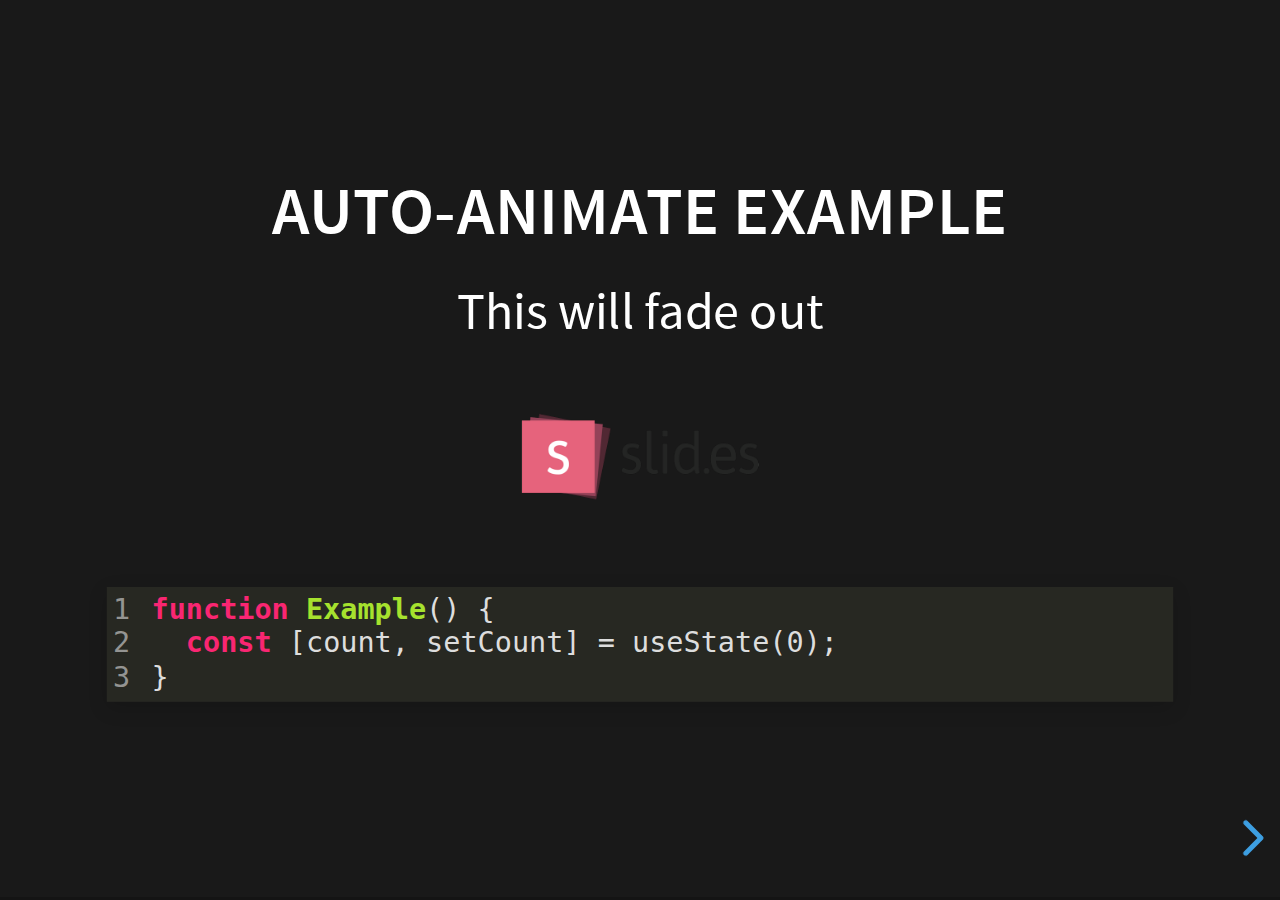
<file: examples/auto-animate.html>
<!doctype html>
<html lang="en">

	<head>
		<meta charset="utf-8">

		<title>reveal.js - Auto Animate</title>

		<meta name="viewport" content="width=device-width, initial-scale=1.0, maximum-scale=1.0, user-scalable=no">

		<link rel="stylesheet" href="../dist/reveal.css">
		<link rel="stylesheet" href="../dist/theme/black.css" id="theme">
		<link rel="stylesheet" href="../plugin/highlight/monokai.css">
	</head>

	<body>

		<div class="reveal">

			<div class="slides">
				<section data-auto-animate data-auto-animate-unmatched="fade">
					<h3>Auto-Animate Example</h3>
					<p>This will fade out</p>
					<img src="assets/image1.png" style="height: 100px;">
					<pre data-id="code"><code data-line-numbers class="hljs" data-trim>
						function Example() {
						  const [count, setCount] = useState(0);
						}
					</code></pre>
				</section>
				<section data-auto-animate data-auto-animate-unmatched="fade">
					<h3>Auto-Animate Example</h3>
					<p style="opacity: 0.2; margin-top: 100px;">This will fade out</p>
					<p>This element is unmatched</p>
					<img src="assets/image1.png" style="height: 150px;">
					<pre data-id="code"><code data-line-numbers class="hljs" data-trim>
						function Example() {
						  New line!
						  const [count, setCount] = useState(0);
						}
					</code></pre>
				</section>

				<section data-auto-animate>
					<p data-id="text-props" style="background: #555; line-height: 1em; letter-spacing: 0em;">Line Height & Letter Spacing</p>
				</section>
				<section data-auto-animate>
					<p data-id="text-props" style="background: #555; line-height: 3em; letter-spacing: 0.2em;">Line Height & Letter Spacing</p>
				</section>

				<section>
					<section data-auto-animate>
						<pre data-id="code"><code data-line-numbers class="hljs" data-trim>
							import React, { useState } from 'react';

							function Example() {
							  const [count, setCount] = useState(0);

							  return (
							    ...
							  );
							}
						</code></pre>
					</section>
					<section data-auto-animate>
						<pre data-id="code"><code data-line-numbers class="hljs" data-trim>
							function Example() {
							  const [count, setCount] = useState(0);

							  return (
							    &lt;div&gt;
							      &lt;p&gt;You clicked {count} times&lt;/p&gt;
							      &lt;button onClick={() =&gt; setCount(count + 1)}&gt;
							        Click me
							      &lt;/button&gt;
							    &lt;/div&gt;
							  );
							}
						</code></pre>
					</section>
					<section data-auto-animate>
						<pre data-id="code"><code data-line-numbers class="hljs" data-trim>
							function Example() {
							  // A comment!
							  const [count, setCount] = useState(0);

							  return (
							    &lt;div&gt;
							      &lt;p&gt;You clicked {count} times&lt;/p&gt;
							      &lt;button onClick={() =&gt; setCount(count + 1)}&gt;
							        Click me
							      &lt;/button&gt;
							    &lt;/div&gt;
							  );
							}
						</code></pre>
					</section>
				</section>

				<section>
					<section data-auto-animate>
						<h3>Swapping list items</h3>
						<ul>
							<li>One</li>
							<li>Two</li>
							<li>Three</li>
						</ul>
					</section>
					<section data-auto-animate>
						<h3>Swapping list items</h3>
						<ul>
							<li>Two</li>
							<li>One</li>
							<li>Three</li>
						</ul>
					</section>
					<section data-auto-animate>
						<h3>Swapping list items</h3>
						<ul>
							<li>Two</li>
							<li>Three</li>
							<li>One</li>
						</ul>
					</section>
				</section>

				<section data-auto-animate style="height: 600px">
					<h3 style="opacity: 0.3; font-size: 18px;">SLIDE 1</h3>
					<h2 data-id="title" style="margin-top: 260px;">Animate Anything</h2>
					<div data-id="1" style="background: white; position: absolute; top: 150px; left: 16%; width: 60px; height: 60px;"></div>
					<div data-id="2" style="background: white; position: absolute; top: 150px; left: 36%; width: 60px; height: 60px;"></div>
					<div data-id="3" style="background: white; position: absolute; top: 150px; left: 56%; width: 60px; height: 60px;"></div>
					<div data-id="4" style="background: white; position: absolute; top: 150px; left: 76%; width: 60px; height: 60px;"></div>
				</section>
				<section data-auto-animate style="height: 600px">
					<h3 style="opacity: 0.3; font-size: 18px;">SLIDE 2</h3>
					<h2 data-id="title" style="margin-top: 500px">With Auto Animate</h2>
					<div data-id="1" style="background: cyan; position: absolute; bottom: 190px; left: 16%; width: 60px; height: 60px;"></div>
					<div data-id="2" style="background: magenta; position: absolute; bottom: 190px; left: 36%; width: 60px; height: 160px;"></div>
					<div data-id="3" style="background: yellow; position: absolute; bottom: 190px; left: 56%; width: 60px; height: 260px;"></div>
					<div data-id="4" style="background: red; position: absolute; bottom: 190px; left: 76%; width: 60px; height: 360px;"></div>
				</section>
				<section data-auto-animate style="height: 600px">
					<h3 style="opacity: 0.3; font-size: 18px;">SLIDE 3</h3>
					<h2 data-id="title" style="margin-top: 500px; opacity: 0;">With Auto Animate</h2>
					<div data-id="1" style="background: cyan; position: absolute; top: 50%; left: 50%; width: 400px; height: 400px; margin: -200px 0 0 -200px; border-radius: 400px;"></div>
					<div data-id="2" style="background: magenta; position: absolute; top: 50%; left: 50%; width: 300px; height: 300px; margin: -150px 0 0 -150px; border-radius: 400px;"></div>
					<div data-id="3" style="background: yellow; position: absolute; top: 50%; left: 50%; width: 200px; height: 200px; margin: -100px 0 0 -100px; border-radius: 400px;"></div>
					<div data-id="4" style="background: red; position: absolute; top: 50%; left: 50%; width: 100px; height: 100px; margin: -50px 0 0 -50px; border-radius: 400px;"></div>
				</section>
				<section data-auto-animate style="height: 600px">
					<h3 style="opacity: 0.3; font-size: 18px;">SLIDE 3</h3>
					<h2 data-id="title" style="margin-top: 500px; opacity: 0;">With Auto Animate</h2>
					<div data-id="1" style="background: red; position: absolute; top: 250px; left: 16%; width: 60px; height: 60px;"></div>
					<div data-id="2" style="background: yellow; position: absolute; top: 250px; left: 36%; width: 60px; height: 60px;"></div>
					<div data-id="3" style="background: magenta; position: absolute; top: 250px; left: 56%; width: 60px; height: 60px;"></div>
					<div data-id="4" style="background: cyan; position: absolute; top: 250px; left: 76%; width: 60px; height: 60px;"></div>
				</section>

				<section data-auto-animate data-auto-animate-id="a">
					<h2>data-auto-animate-id="a"</h2>
					<h3>A1</h3>
				</section>
				<section data-auto-animate data-auto-animate-id="a">
					<h2>data-auto-animate-id="a"</h2>
					<h3>A1</h3>
					<h3>A2</h3>
				</section>
				<section data-auto-animate data-auto-animate-id="b">
					<h2>data-auto-animate-id="b"</h2>
					<h3>B1</h3>
				</section>
				<section data-auto-animate data-auto-animate-id="b">
					<h2>data-auto-animate-id="b"</h2>
					<h3>B1</h3>
					<h3>B2</h3>
				</section>

				<section>
					<section id="stacked-slide-1" data-auto-animate>
						<a href="#/stacked-slide-1">Slide 1</a><br>
						<a href="#/stacked-slide-2">Slide 2</a><br>
						<a href="#/stacked-slide-3">Slide 3</a><br>
						<a href="#/stacked-slide-4">Slide 4</a><br>
						<div data-id="anim" style="background: indigo; padding: 8px; width: 50px; height: 50px; position: absolute; left: 0px;">A</div>
					</section>
					<section id="stacked-slide-2" data-auto-animate>
						<a href="#/stacked-slide-1">Slide 1</a><br>
						<a href="#/stacked-slide-2">Slide 2</a><br>
						<a href="#/stacked-slide-3">Slide 3</a><br>
						<a href="#/stacked-slide-4">Slide 4</a><br>
						<div data-id="anim" style="background: indigo; padding: 8px; width: 50px; height: 50px; position: absolute; left: 25%;">A</div>
					</section>
					<section id="stacked-slide-3" data-auto-animate>
						<a href="#/stacked-slide-1">Slide 1</a><br>
						<a href="#/stacked-slide-2">Slide 2</a><br>
						<a href="#/stacked-slide-3">Slide 3</a><br>
						<a href="#/stacked-slide-4">Slide 4</a><br>
						<div data-id="anim" style="background: indigo; padding: 8px; width: 50px; height: 50px; position: absolute; left: 50%;">A</div>
					</section>
					<section id="stacked-slide-4" data-auto-animate>
						<a href="#/stacked-slide-1">Slide 1</a><br>
						<a href="#/stacked-slide-2">Slide 2</a><br>
						<a href="#/stacked-slide-3">Slide 3</a><br>
						<a href="#/stacked-slide-4">Slide 4</a><br>
						<div data-id="anim" style="background: indigo; padding: 8px; width: 50px; height: 50px; position: absolute; left: 75%;">A</div>
					</section>
				</section>

			</div>

		</div>

		<script src="../dist/reveal.js"></script>
		<script src="../plugin/highlight/highlight.js"></script>
		<script>
			Reveal.initialize({
				center: true,
				hash: true,
				plugins: [ RevealHighlight ]
			});
		</script>

	</body>
</html>
</file>
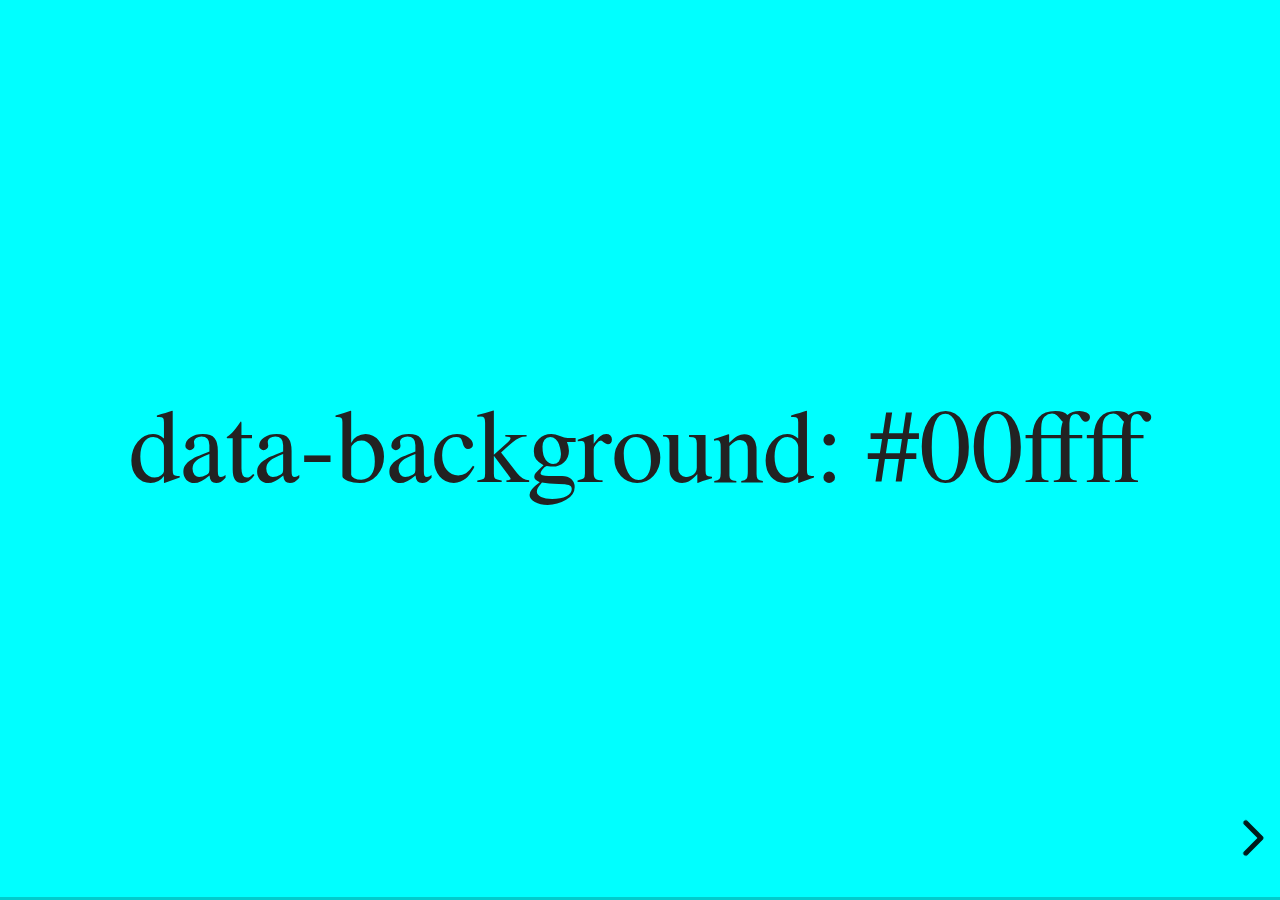
<file: examples/backgrounds.html>
<!doctype html>
<html lang="en">

	<head>
		<meta charset="utf-8">

		<title>reveal.js - Slide Backgrounds</title>

		<meta name="viewport" content="width=device-width, initial-scale=1.0, maximum-scale=1.0, user-scalable=no">

		<link rel="stylesheet" href="../dist/reveal.css">
		<link rel="stylesheet" href="../dist/theme/serif.css" id="theme">
		<style type="text/css" media="screen">
			.slides section.has-dark-background,
			.slides section.has-dark-background h2 {
				color: #fff;
			}
			.slides section.has-light-background,
			.slides section.has-light-background h2 {
				color: #222;
			}
		</style>
	</head>

	<body>

		<div class="reveal">

			<div class="slides">

				<section data-background="#00ffff">
					<h2>data-background: #00ffff</h2>
				</section>

				<section data-background="#bb00bb">
					<h2>data-background: #bb00bb</h2>
				</section>

				<section data-background-color="lightblue">
					<h2>data-background: lightblue</h2>
				</section>

				<section>
					<section data-background="#ff0000">
						<h2>data-background: #ff0000</h2>
					</section>
					<section data-background="rgba(0, 0, 0, 0.2)">
						<h2>data-background: rgba(0, 0, 0, 0.2)</h2>
					</section>
					<section data-background="salmon">
						<h2>data-background: salmon</h2>
					</section>
				</section>

				<section data-background="rgba(0, 100, 100, 0.2)">
					<section>
						<h2>Background applied to stack</h2>
					</section>
					<section>
						<h2>Background applied to stack</h2>
					</section>
					<section data-background="rgb(66, 66, 66)">
						<h2>Background applied to slide inside of stack</h2>
					</section>
				</section>

				<section data-background-transition="slide" data-background="assets/image1.png">
					<h2>Background image</h2>
				</section>

				<section>
					<section data-background-transition="slide" data-background="assets/image1.png">
						<h2>Background image</h2>
					</section>
					<section data-background-transition="slide" data-background="assets/image1.png">
						<h2>Background image</h2>
					</section>
				</section>

				<section data-background="assets/image2.png" data-background-size="100px" data-background-repeat="repeat" data-background-color="#111">
					<h2>Background image</h2>
					<pre>data-background-size="100px" data-background-repeat="repeat" data-background-color="#111"</pre>
				</section>

				<section data-background="#888888">
					<h2>Same background twice (1/2)</h2>
				</section>
				<section data-background="#888888">
					<h2>Same background twice (2/2)</h2>
				</section>

				<section data-background-video="https://s3.amazonaws.com/static.slid.es/site/homepage/v1/homepage-video-editor.mp4,https://s3.amazonaws.com/static.slid.es/site/homepage/v1/homepage-video-editor.webm">
					<h2>Video background</h2>
				</section>

				<section data-background-iframe="https://slides.com/news/make-better-presentations/embed?style=hidden&autoSlide=4000">
					<h2>Iframe background</h2>
				</section>

				<section>
					<section data-background="#417203">
						<h2>Same background twice vertical (1/2)</h2>
					</section>
					<section data-background="#417203">
						<h2>Same background twice vertical (2/2)</h2>
					</section>
				</section>

				<section data-background="#934f4d">
					<h2>Same background from horizontal to vertical (1/3)</h2>
				</section>
				<section>
					<section data-background="#934f4d">
						<h2>Same background from horizontal to vertical (2/3)</h2>
					</section>
					<section data-background="#934f4d">
						<h2>Same background from horizontal to vertical (3/3)</h2>
					</section>
				</section>

			</div>

		</div>

		<script src="../dist/reveal.js"></script>
		<script>

			// Full list of configuration options:
			// https://revealjs.revealjs.com/config/
			Reveal.initialize({
				center: true,

				transition: 'linear',
				// transitionSpeed: 'slow',
				// backgroundTransition: 'slide'
			});

		</script>

	</body>
</html>
</file>
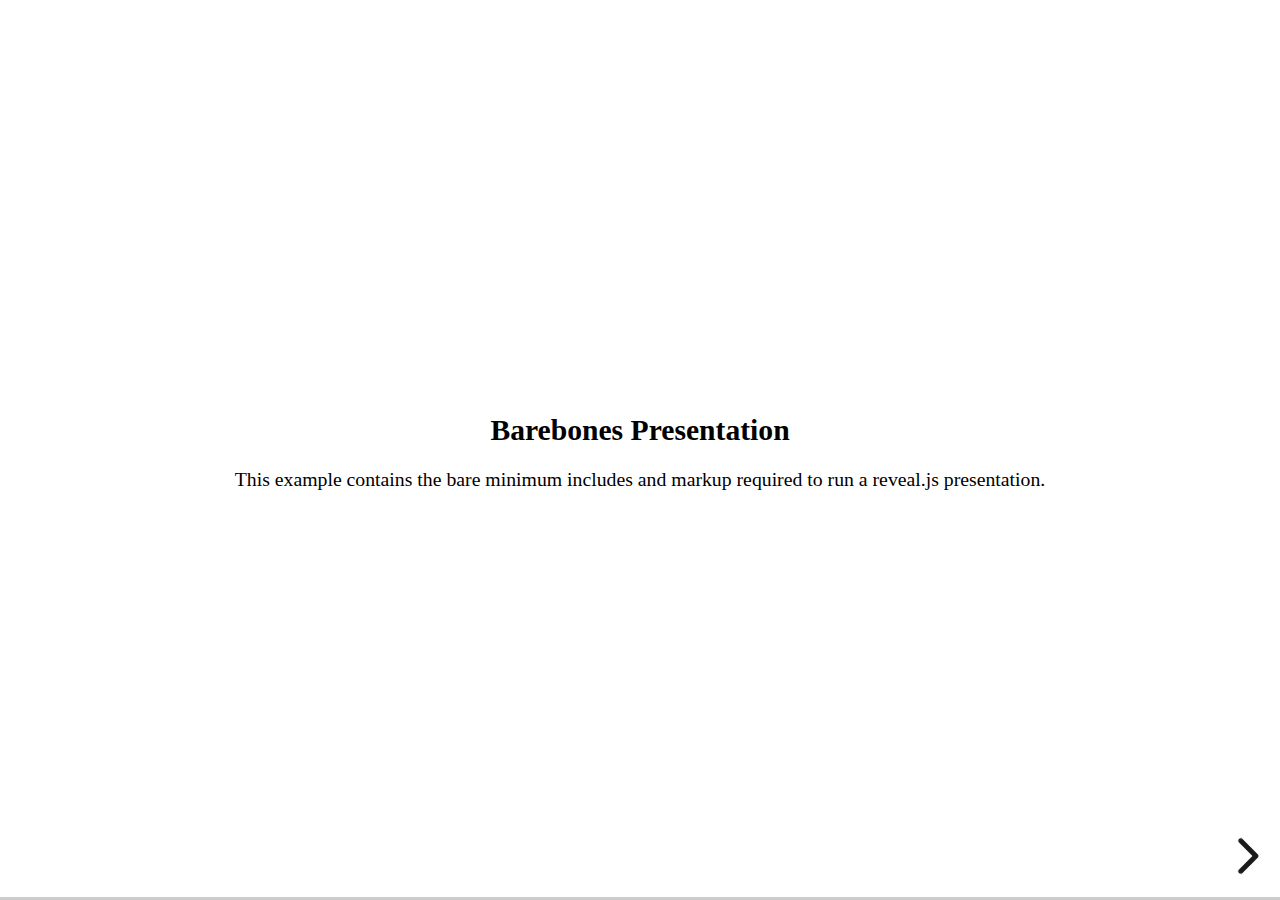
<file: examples/barebones.html>
<!doctype html>
<html lang="en">
	<head>
		<meta charset="utf-8">
		<title>reveal.js - Barebones</title>
		<link rel="stylesheet" href="../dist/reveal.css">
	</head>
	<body>

		<div class="reveal">
			<div class="slides">

				<section>
					<h2>Barebones Presentation</h2>
					<p>This example contains the bare minimum includes and markup required to run a reveal.js presentation.</p>
				</section>

				<section>
					<h2>No Theme</h2>
					<p>There's no theme included, so it will fall back on browser defaults.</p>
				</section>

			</div>
		</div>

		<script src="../dist/reveal.js"></script>
		<script>
			Reveal.initialize();
		</script>

	</body>
</html>
</file>
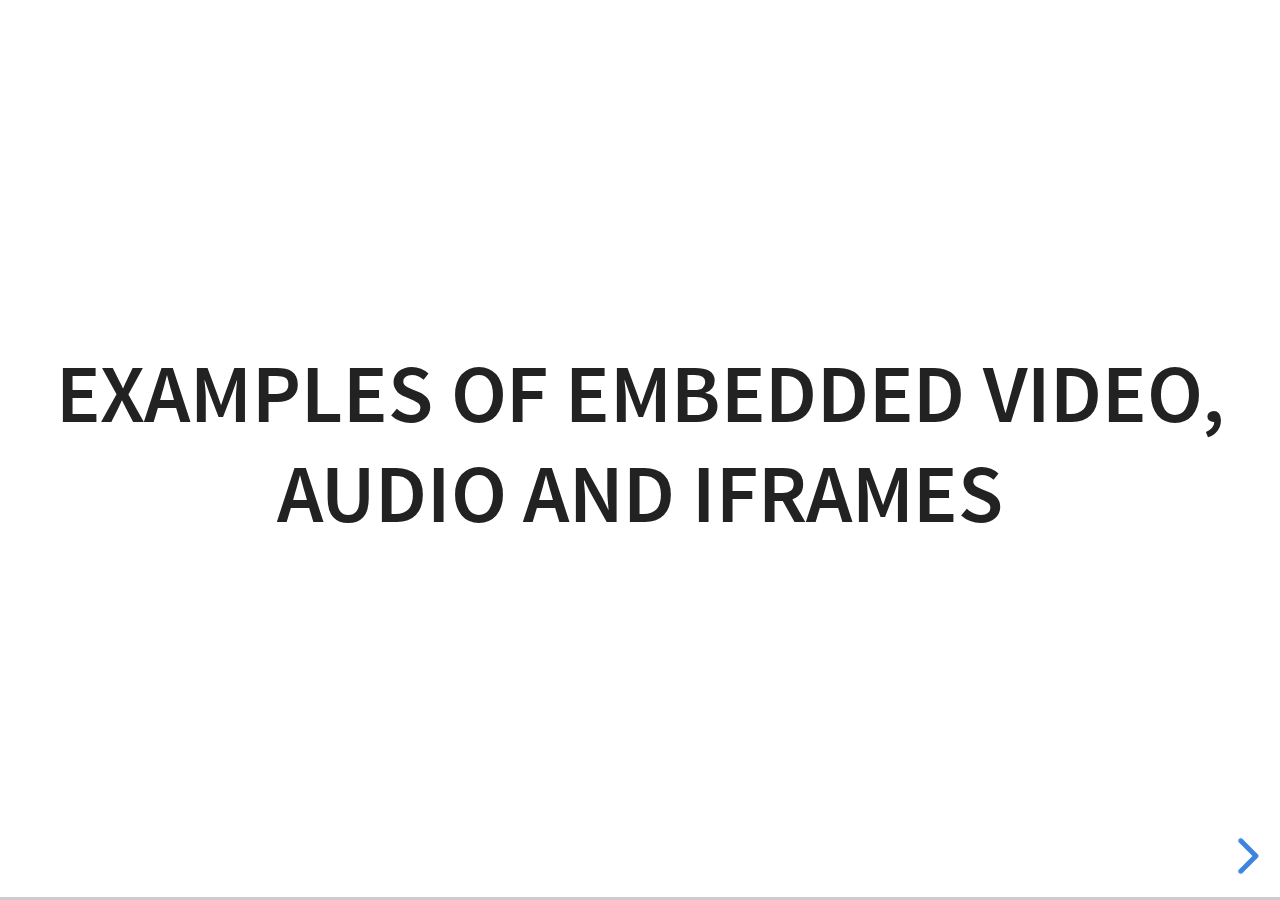
<file: examples/media.html>
<!doctype html>
<html lang="en">

	<head>
		<meta charset="utf-8">

		<title>reveal.js - Video, Audio and Iframes</title>

		<meta name="viewport" content="width=device-width, initial-scale=1.0, maximum-scale=1.0, user-scalable=no">

		<link rel="stylesheet" href="../dist/reveal.css">
		<link rel="stylesheet" href="../dist/theme/white.css" id="theme">
	</head>

	<body>

		<div class="reveal">

			<div class="slides">

				<section>
					<h2>Examples of embedded Video, Audio and Iframes</h2>
				</section>

				<section>
					<h2>Iframe</h2>
					<iframe data-autoplay width="700" height="600" src="https://slides.com/news/auto-animate/embed" frameborder="0"></iframe>
				</section>

				<section data-background-iframe="https://www.youtube.com/embed/h1_nyI3z8gI" data-background-interactive>
					<h2 style="color: #fff;">Iframe Background</h2>
				</section>

				<section>
					<h2>Video</h2>
					<video src="http://clips.vorwaerts-gmbh.de/big_buck_bunny.mp4" data-autoplay></video>
				</section>

				<section data-background-video="http://clips.vorwaerts-gmbh.de/big_buck_bunny.mp4">
					<h2>Background Video</h2>
				</section>

				<section>
					<h2>Auto-playing audio</h2>
					<audio src="assets/beeping.wav" data-autoplay></audio>
				</section>

				<section>
					<h2>Audio inside slide fragments</h2>
					<div class="fragment">
						Beep 1
						<audio src="assets/beeping.wav" data-autoplay></audio>
					</div>
					<div class="fragment">
						Beep 2
						<audio src="assets/beeping.wav" data-autoplay></audio>
					</div>
				</section>

				<section>
					<h2>Audio with controls</h2>
					<audio src="assets/beeping.wav" controls></audio>
				</section>

			</div>

		</div>

		<script src="../dist/reveal.js"></script>
		<script>
			Reveal.initialize({hash: true});
		</script>

	</body>
</html>
</file>
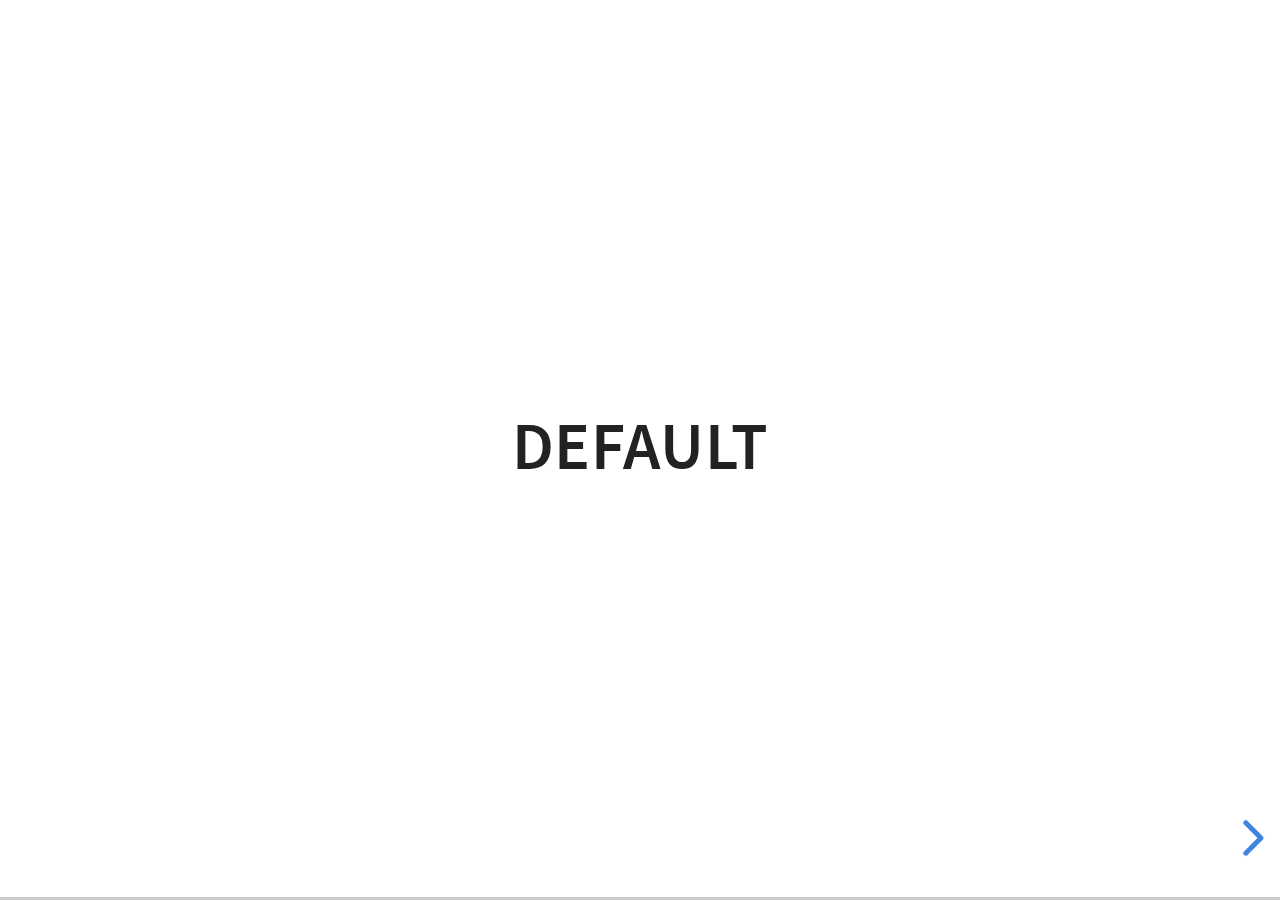
<file: examples/transitions.html>
<!doctype html>
<html lang="en">

	<head>
		<meta charset="utf-8">

		<title>reveal.js - Slide Transitions</title>

		<link rel="stylesheet" href="../dist/reveal.css">
		<link rel="stylesheet" href="../dist/theme/white.css" id="theme">
		<style type="text/css" media="screen">
			.slides section.has-dark-background,
			.slides section.has-dark-background h3 {
				color: #fff;
			}
			.slides section.has-light-background,
			.slides section.has-light-background h3 {
				color: #222;
			}
		</style>
	</head>

	<body>

		<div class="reveal">

			<div class="slides">

				<section>
					<h3>Default</h3>
				</section>

				<section>
					<h3>Default</h3>
				</section>

				<section data-transition="zoom">
					<h3>data-transition: zoom</h3>
				</section>

				<section data-transition="zoom-in fade-out">
					<h3>data-transition: zoom-in fade-out</h3>
				</section>

				<section>
					<h3>Default</h3>
				</section>

				<section data-transition="convex">
					<h3>data-transition: convex</h3>
				</section>

				<section data-transition="convex-in concave-out">
					<h3>data-transition: convex-in concave-out</h3>
				</section>

				<section>
					<section data-transition="zoom">
						<h3>Default</h3>
					</section>
					<section data-transition="concave">
						<h3>data-transition: concave</h3>
					</section>
					<section data-transition="convex-in fade-out">
						<h3>data-transition: convex-in fade-out</h3>
					</section>
					<section>
						<h3>Default</h3>
					</section>
				</section>

				<section data-transition="none">
					<h3>data-transition: none</h3>
				</section>

				<section>
					<h3>Default</h3>
				</section>

			</div>

		</div>

		<script src="../dist/reveal.js"></script>
		<script>
			Reveal.initialize({
				center: true,
				history: true,

				// transition: 'slide',
				// transitionSpeed: 'slow',
				// backgroundTransition: 'slide'
			});
		</script>

	</body>
</html>
</file>
<file: dist/reveal.css>
/*!
* reveal.js 4.4.0
* https://revealjs.com
* MIT licensed
*
* Copyright (C) 2011-2022 Hakim El Hattab, https://hakim.se
*/
.reveal .r-stretch,.reveal .stretch{max-width:none;max-height:none}.reveal pre.r-stretch code,.reveal pre.stretch code{height:100%;max-height:100%;box-sizing:border-box}.reveal .r-fit-text{display:inline-block;white-space:nowrap}.reveal .r-stack{display:grid}.reveal .r-stack>*{grid-area:1/1;margin:auto}.reveal .r-hstack,.reveal .r-vstack{display:flex}.reveal .r-hstack img,.reveal .r-hstack video,.reveal .r-vstack img,.reveal .r-vstack video{min-width:0;min-height:0;object-fit:contain}.reveal .r-vstack{flex-direction:column;align-items:center;justify-content:center}.reveal .r-hstack{flex-direction:row;align-items:center;justify-content:center}.reveal .items-stretch{align-items:stretch}.reveal .items-start{align-items:flex-start}.reveal .items-center{align-items:center}.reveal .items-end{align-items:flex-end}.reveal .justify-between{justify-content:space-between}.reveal .justify-around{justify-content:space-around}.reveal .justify-start{justify-content:flex-start}.reveal .justify-center{justify-content:center}.reveal .justify-end{justify-content:flex-end}html.reveal-full-page{width:100%;height:100%;height:100vh;height:calc(var(--vh,1vh) * 100);overflow:hidden}.reveal-viewport{height:100%;overflow:hidden;position:relative;line-height:1;margin:0;background-color:#fff;color:#000}.reveal-viewport:fullscreen{top:0!important;left:0!important;width:100%!important;height:100%!important;transform:none!important}.reveal .slides section .fragment{opacity:0;visibility:hidden;transition:all .2s ease;will-change:opacity}.reveal .slides section .fragment.visible{opacity:1;visibility:inherit}.reveal .slides section .fragment.disabled{transition:none}.reveal .slides section .fragment.grow{opacity:1;visibility:inherit}.reveal .slides section .fragment.grow.visible{transform:scale(1.3)}.reveal .slides section .fragment.shrink{opacity:1;visibility:inherit}.reveal .slides section .fragment.shrink.visible{transform:scale(.7)}.reveal .slides section .fragment.zoom-in{transform:scale(.1)}.reveal .slides section .fragment.zoom-in.visible{transform:none}.reveal .slides section .fragment.fade-out{opacity:1;visibility:inherit}.reveal .slides section .fragment.fade-out.visible{opacity:0;visibility:hidden}.reveal .slides section .fragment.semi-fade-out{opacity:1;visibility:inherit}.reveal .slides section .fragment.semi-fade-out.visible{opacity:.5;visibility:inherit}.reveal .slides section .fragment.strike{opacity:1;visibility:inherit}.reveal .slides section .fragment.strike.visible{text-decoration:line-through}.reveal .slides section .fragment.fade-up{transform:translate(0,40px)}.reveal .slides section .fragment.fade-up.visible{transform:translate(0,0)}.reveal .slides section .fragment.fade-down{transform:translate(0,-40px)}.reveal .slides section .fragment.fade-down.visible{transform:translate(0,0)}.reveal .slides section .fragment.fade-right{transform:translate(-40px,0)}.reveal .slides section .fragment.fade-right.visible{transform:translate(0,0)}.reveal .slides section .fragment.fade-left{transform:translate(40px,0)}.reveal .slides section .fragment.fade-left.visible{transform:translate(0,0)}.reveal .slides section .fragment.current-visible,.reveal .slides section .fragment.fade-in-then-out{opacity:0;visibility:hidden}.reveal .slides section .fragment.current-visible.current-fragment,.reveal .slides section .fragment.fade-in-then-out.current-fragment{opacity:1;visibility:inherit}.reveal .slides section .fragment.fade-in-then-semi-out{opacity:0;visibility:hidden}.reveal .slides section .fragment.fade-in-then-semi-out.visible{opacity:.5;visibility:inherit}.reveal .slides section .fragment.fade-in-then-semi-out.current-fragment{opacity:1;visibility:inherit}.reveal .slides section .fragment.highlight-blue,.reveal .slides section .fragment.highlight-current-blue,.reveal .slides section .fragment.highlight-current-green,.reveal .slides section .fragment.highlight-current-red,.reveal .slides section .fragment.highlight-green,.reveal .slides section .fragment.highlight-red{opacity:1;visibility:inherit}.reveal .slides section .fragment.highlight-red.visible{color:#ff2c2d}.reveal .slides section .fragment.highlight-green.visible{color:#17ff2e}.reveal .slides section .fragment.highlight-blue.visible{color:#1b91ff}.reveal .slides section .fragment.highlight-current-red.current-fragment{color:#ff2c2d}.reveal .slides section .fragment.highlight-current-green.current-fragment{color:#17ff2e}.reveal .slides section .fragment.highlight-current-blue.current-fragment{color:#1b91ff}.reveal:after{content:"";font-style:italic}.reveal iframe{z-index:1}.reveal a{position:relative}@keyframes bounce-right{0%,10%,25%,40%,50%{transform:translateX(0)}20%{transform:translateX(10px)}30%{transform:translateX(-5px)}}@keyframes bounce-left{0%,10%,25%,40%,50%{transform:translateX(0)}20%{transform:translateX(-10px)}30%{transform:translateX(5px)}}@keyframes bounce-down{0%,10%,25%,40%,50%{transform:translateY(0)}20%{transform:translateY(10px)}30%{transform:translateY(-5px)}}.reveal .controls{display:none;position:absolute;top:auto;bottom:12px;right:12px;left:auto;z-index:11;color:#000;pointer-events:none;font-size:10px}.reveal .controls button{position:absolute;padding:0;background-color:transparent;border:0;outline:0;cursor:pointer;color:currentColor;transform:scale(.9999);transition:color .2s ease,opacity .2s ease,transform .2s ease;z-index:2;pointer-events:auto;font-size:inherit;visibility:hidden;opacity:0;-webkit-appearance:none;-webkit-tap-highlight-color:transparent}.reveal .controls .controls-arrow:after,.reveal .controls .controls-arrow:before{content:"";position:absolute;top:0;left:0;width:2.6em;height:.5em;border-radius:.25em;background-color:currentColor;transition:all .15s ease,background-color .8s ease;transform-origin:.2em 50%;will-change:transform}.reveal .controls .controls-arrow{position:relative;width:3.6em;height:3.6em}.reveal .controls .controls-arrow:before{transform:translateX(.5em) translateY(1.55em) rotate(45deg)}.reveal .controls .controls-arrow:after{transform:translateX(.5em) translateY(1.55em) rotate(-45deg)}.reveal .controls .controls-arrow:hover:before{transform:translateX(.5em) translateY(1.55em) rotate(40deg)}.reveal .controls .controls-arrow:hover:after{transform:translateX(.5em) translateY(1.55em) rotate(-40deg)}.reveal .controls .controls-arrow:active:before{transform:translateX(.5em) translateY(1.55em) rotate(36deg)}.reveal .controls .controls-arrow:active:after{transform:translateX(.5em) translateY(1.55em) rotate(-36deg)}.reveal .controls .navigate-left{right:6.4em;bottom:3.2em;transform:translateX(-10px)}.reveal .controls .navigate-left.highlight{animation:bounce-left 2s 50 both ease-out}.reveal .controls .navigate-right{right:0;bottom:3.2em;transform:translateX(10px)}.reveal .controls .navigate-right .controls-arrow{transform:rotate(180deg)}.reveal .controls .navigate-right.highlight{animation:bounce-right 2s 50 both ease-out}.reveal .controls .navigate-up{right:3.2em;bottom:6.4em;transform:translateY(-10px)}.reveal .controls .navigate-up .controls-arrow{transform:rotate(90deg)}.reveal .controls .navigate-down{right:3.2em;bottom:-1.4em;padding-bottom:1.4em;transform:translateY(10px)}.reveal .controls .navigate-down .controls-arrow{transform:rotate(-90deg)}.reveal .controls .navigate-down.highlight{animation:bounce-down 2s 50 both ease-out}.reveal .controls[data-controls-back-arrows=faded] .navigate-up.enabled{opacity:.3}.reveal .controls[data-controls-back-arrows=faded] .navigate-up.enabled:hover{opacity:1}.reveal .controls[data-controls-back-arrows=hidden] .navigate-up.enabled{opacity:0;visibility:hidden}.reveal .controls .enabled{visibility:visible;opacity:.9;cursor:pointer;transform:none}.reveal .controls .enabled.fragmented{opacity:.5}.reveal .controls .enabled.fragmented:hover,.reveal .controls .enabled:hover{opacity:1}.reveal:not(.rtl) .controls[data-controls-back-arrows=faded] .navigate-left.enabled{opacity:.3}.reveal:not(.rtl) .controls[data-controls-back-arrows=faded] .navigate-left.enabled:hover{opacity:1}.reveal:not(.rtl) .controls[data-controls-back-arrows=hidden] .navigate-left.enabled{opacity:0;visibility:hidden}.reveal.rtl .controls[data-controls-back-arrows=faded] .navigate-right.enabled{opacity:.3}.reveal.rtl .controls[data-controls-back-arrows=faded] .navigate-right.enabled:hover{opacity:1}.reveal.rtl .controls[data-controls-back-arrows=hidden] .navigate-right.enabled{opacity:0;visibility:hidden}.reveal[data-navigation-mode=linear].has-horizontal-slides .navigate-down,.reveal[data-navigation-mode=linear].has-horizontal-slides .navigate-up{display:none}.reveal:not(.has-vertical-slides) .controls .navigate-left,.reveal[data-navigation-mode=linear].has-horizontal-slides .navigate-left{bottom:1.4em;right:5.5em}.reveal:not(.has-vertical-slides) .controls .navigate-right,.reveal[data-navigation-mode=linear].has-horizontal-slides .navigate-right{bottom:1.4em;right:.5em}.reveal:not(.has-horizontal-slides) .controls .navigate-up{right:1.4em;bottom:5em}.reveal:not(.has-horizontal-slides) .controls .navigate-down{right:1.4em;bottom:.5em}.reveal.has-dark-background .controls{color:#fff}.reveal.has-light-background .controls{color:#000}.reveal.no-hover .controls .controls-arrow:active:before,.reveal.no-hover .controls .controls-arrow:hover:before{transform:translateX(.5em) translateY(1.55em) rotate(45deg)}.reveal.no-hover .controls .controls-arrow:active:after,.reveal.no-hover .controls .controls-arrow:hover:after{transform:translateX(.5em) translateY(1.55em) rotate(-45deg)}@media screen and (min-width:500px){.reveal .controls[data-controls-layout=edges]{top:0;right:0;bottom:0;left:0}.reveal .controls[data-controls-layout=edges] .navigate-down,.reveal .controls[data-controls-layout=edges] .navigate-left,.reveal .controls[data-controls-layout=edges] .navigate-right,.reveal .controls[data-controls-layout=edges] .navigate-up{bottom:auto;right:auto}.reveal .controls[data-controls-layout=edges] .navigate-left{top:50%;left:.8em;margin-top:-1.8em}.reveal .controls[data-controls-layout=edges] .navigate-right{top:50%;right:.8em;margin-top:-1.8em}.reveal .controls[data-controls-layout=edges] .navigate-up{top:.8em;left:50%;margin-left:-1.8em}.reveal .controls[data-controls-layout=edges] .navigate-down{bottom:-.3em;left:50%;margin-left:-1.8em}}.reveal .progress{position:absolute;display:none;height:3px;width:100%;bottom:0;left:0;z-index:10;background-color:rgba(0,0,0,.2);color:#fff}.reveal .progress:after{content:"";display:block;position:absolute;height:10px;width:100%;top:-10px}.reveal .progress span{display:block;height:100%;width:100%;background-color:currentColor;transition:transform .8s cubic-bezier(.26,.86,.44,.985);transform-origin:0 0;transform:scaleX(0)}.reveal .slide-number{position:absolute;display:block;right:8px;bottom:8px;z-index:31;font-family:Helvetica,sans-serif;font-size:12px;line-height:1;color:#fff;background-color:rgba(0,0,0,.4);padding:5px}.reveal .slide-number a{color:currentColor}.reveal .slide-number-delimiter{margin:0 3px}.reveal{position:relative;width:100%;height:100%;overflow:hidden;touch-action:pinch-zoom}.reveal.embedded{touch-action:pan-y}.reveal .slides{position:absolute;width:100%;height:100%;top:0;right:0;bottom:0;left:0;margin:auto;pointer-events:none;overflow:visible;z-index:1;text-align:center;perspective:600px;perspective-origin:50% 40%}.reveal .slides>section{perspective:600px}.reveal .slides>section,.reveal .slides>section>section{display:none;position:absolute;width:100%;pointer-events:auto;z-index:10;transform-style:flat;transition:transform-origin .8s cubic-bezier(.26,.86,.44,.985),transform .8s cubic-bezier(.26,.86,.44,.985),visibility .8s cubic-bezier(.26,.86,.44,.985),opacity .8s cubic-bezier(.26,.86,.44,.985)}.reveal[data-transition-speed=fast] .slides section{transition-duration:.4s}.reveal[data-transition-speed=slow] .slides section{transition-duration:1.2s}.reveal .slides section[data-transition-speed=fast]{transition-duration:.4s}.reveal .slides section[data-transition-speed=slow]{transition-duration:1.2s}.reveal .slides>section.stack{padding-top:0;padding-bottom:0;pointer-events:none;height:100%}.reveal .slides>section.present,.reveal .slides>section>section.present{display:block;z-index:11;opacity:1}.reveal .slides>section:empty,.reveal .slides>section>section:empty,.reveal .slides>section>section[data-background-interactive],.reveal .slides>section[data-background-interactive]{pointer-events:none}.reveal.center,.reveal.center .slides,.reveal.center .slides section{min-height:0!important}.reveal .slides>section:not(.present),.reveal .slides>section>section:not(.present){pointer-events:none}.reveal.overview .slides>section,.reveal.overview .slides>section>section{pointer-events:auto}.reveal .slides>section.future,.reveal .slides>section.future>section,.reveal .slides>section.past,.reveal .slides>section.past>section,.reveal .slides>section>section.future,.reveal .slides>section>section.past{opacity:0}.reveal .slides>section[data-transition=slide].past,.reveal .slides>section[data-transition~=slide-out].past,.reveal.slide .slides>section:not([data-transition]).past{transform:translate(-150%,0)}.reveal .slides>section[data-transition=slide].future,.reveal .slides>section[data-transition~=slide-in].future,.reveal.slide .slides>section:not([data-transition]).future{transform:translate(150%,0)}.reveal .slides>section>section[data-transition=slide].past,.reveal .slides>section>section[data-transition~=slide-out].past,.reveal.slide .slides>section>section:not([data-transition]).past{transform:translate(0,-150%)}.reveal .slides>section>section[data-transition=slide].future,.reveal .slides>section>section[data-transition~=slide-in].future,.reveal.slide .slides>section>section:not([data-transition]).future{transform:translate(0,150%)}.reveal .slides>section[data-transition=linear].past,.reveal .slides>section[data-transition~=linear-out].past,.reveal.linear .slides>section:not([data-transition]).past{transform:translate(-150%,0)}.reveal .slides>section[data-transition=linear].future,.reveal .slides>section[data-transition~=linear-in].future,.reveal.linear .slides>section:not([data-transition]).future{transform:translate(150%,0)}.reveal .slides>section>section[data-transition=linear].past,.reveal .slides>section>section[data-transition~=linear-out].past,.reveal.linear .slides>section>section:not([data-transition]).past{transform:translate(0,-150%)}.reveal .slides>section>section[data-transition=linear].future,.reveal .slides>section>section[data-transition~=linear-in].future,.reveal.linear .slides>section>section:not([data-transition]).future{transform:translate(0,150%)}.reveal .slides section[data-transition=default].stack,.reveal.default .slides section.stack{transform-style:preserve-3d}.reveal .slides>section[data-transition=default].past,.reveal .slides>section[data-transition~=default-out].past,.reveal.default .slides>section:not([data-transition]).past{transform:translate3d(-100%,0,0) rotateY(-90deg) translate3d(-100%,0,0)}.reveal .slides>section[data-transition=default].future,.reveal .slides>section[data-transition~=default-in].future,.reveal.default .slides>section:not([data-transition]).future{transform:translate3d(100%,0,0) rotateY(90deg) translate3d(100%,0,0)}.reveal .slides>section>section[data-transition=default].past,.reveal .slides>section>section[data-transition~=default-out].past,.reveal.default .slides>section>section:not([data-transition]).past{transform:translate3d(0,-300px,0) rotateX(70deg) translate3d(0,-300px,0)}.reveal .slides>section>section[data-transition=default].future,.reveal .slides>section>section[data-transition~=default-in].future,.reveal.default .slides>section>section:not([data-transition]).future{transform:translate3d(0,300px,0) rotateX(-70deg) translate3d(0,300px,0)}.reveal .slides section[data-transition=convex].stack,.reveal.convex .slides section.stack{transform-style:preserve-3d}.reveal .slides>section[data-transition=convex].past,.reveal .slides>section[data-transition~=convex-out].past,.reveal.convex .slides>section:not([data-transition]).past{transform:translate3d(-100%,0,0) rotateY(-90deg) translate3d(-100%,0,0)}.reveal .slides>section[data-transition=convex].future,.reveal .slides>section[data-transition~=convex-in].future,.reveal.convex .slides>section:not([data-transition]).future{transform:translate3d(100%,0,0) rotateY(90deg) translate3d(100%,0,0)}.reveal .slides>section>section[data-transition=convex].past,.reveal .slides>section>section[data-transition~=convex-out].past,.reveal.convex .slides>section>section:not([data-transition]).past{transform:translate3d(0,-300px,0) rotateX(70deg) translate3d(0,-300px,0)}.reveal .slides>section>section[data-transition=convex].future,.reveal .slides>section>section[data-transition~=convex-in].future,.reveal.convex .slides>section>section:not([data-transition]).future{transform:translate3d(0,300px,0) rotateX(-70deg) translate3d(0,300px,0)}.reveal .slides section[data-transition=concave].stack,.reveal.concave .slides section.stack{transform-style:preserve-3d}.reveal .slides>section[data-transition=concave].past,.reveal .slides>section[data-transition~=concave-out].past,.reveal.concave .slides>section:not([data-transition]).past{transform:translate3d(-100%,0,0) rotateY(90deg) translate3d(-100%,0,0)}.reveal .slides>section[data-transition=concave].future,.reveal .slides>section[data-transition~=concave-in].future,.reveal.concave .slides>section:not([data-transition]).future{transform:translate3d(100%,0,0) rotateY(-90deg) translate3d(100%,0,0)}.reveal .slides>section>section[data-transition=concave].past,.reveal .slides>section>section[data-transition~=concave-out].past,.reveal.concave .slides>section>section:not([data-transition]).past{transform:translate3d(0,-80%,0) rotateX(-70deg) translate3d(0,-80%,0)}.reveal .slides>section>section[data-transition=concave].future,.reveal .slides>section>section[data-transition~=concave-in].future,.reveal.concave .slides>section>section:not([data-transition]).future{transform:translate3d(0,80%,0) rotateX(70deg) translate3d(0,80%,0)}.reveal .slides section[data-transition=zoom],.reveal.zoom .slides section:not([data-transition]){transition-timing-function:ease}.reveal .slides>section[data-transition=zoom].past,.reveal .slides>section[data-transition~=zoom-out].past,.reveal.zoom .slides>section:not([data-transition]).past{visibility:hidden;transform:scale(16)}.reveal .slides>section[data-transition=zoom].future,.reveal .slides>section[data-transition~=zoom-in].future,.reveal.zoom .slides>section:not([data-transition]).future{visibility:hidden;transform:scale(.2)}.reveal .slides>section>section[data-transition=zoom].past,.reveal .slides>section>section[data-transition~=zoom-out].past,.reveal.zoom .slides>section>section:not([data-transition]).past{transform:scale(16)}.reveal .slides>section>section[data-transition=zoom].future,.reveal .slides>section>section[data-transition~=zoom-in].future,.reveal.zoom .slides>section>section:not([data-transition]).future{transform:scale(.2)}.reveal.cube .slides{perspective:1300px}.reveal.cube .slides section{padding:30px;min-height:700px;backface-visibility:hidden;box-sizing:border-box;transform-style:preserve-3d}.reveal.center.cube .slides section{min-height:0}.reveal.cube .slides section:not(.stack):before{content:"";position:absolute;display:block;width:100%;height:100%;left:0;top:0;background:rgba(0,0,0,.1);border-radius:4px;transform:translateZ(-20px)}.reveal.cube .slides section:not(.stack):after{content:"";position:absolute;display:block;width:90%;height:30px;left:5%;bottom:0;background:0 0;z-index:1;border-radius:4px;box-shadow:0 95px 25px rgba(0,0,0,.2);transform:translateZ(-90px) rotateX(65deg)}.reveal.cube .slides>section.stack{padding:0;background:0 0}.reveal.cube .slides>section.past{transform-origin:100% 0;transform:translate3d(-100%,0,0) rotateY(-90deg)}.reveal.cube .slides>section.future{transform-origin:0 0;transform:translate3d(100%,0,0) rotateY(90deg)}.reveal.cube .slides>section>section.past{transform-origin:0 100%;transform:translate3d(0,-100%,0) rotateX(90deg)}.reveal.cube .slides>section>section.future{transform-origin:0 0;transform:translate3d(0,100%,0) rotateX(-90deg)}.reveal.page .slides{perspective-origin:0 50%;perspective:3000px}.reveal.page .slides section{padding:30px;min-height:700px;box-sizing:border-box;transform-style:preserve-3d}.reveal.page .slides section.past{z-index:12}.reveal.page .slides section:not(.stack):before{content:"";position:absolute;display:block;width:100%;height:100%;left:0;top:0;background:rgba(0,0,0,.1);transform:translateZ(-20px)}.reveal.page .slides section:not(.stack):after{content:"";position:absolute;display:block;width:90%;height:30px;left:5%;bottom:0;background:0 0;z-index:1;border-radius:4px;box-shadow:0 95px 25px rgba(0,0,0,.2);-webkit-transform:translateZ(-90px) rotateX(65deg)}.reveal.page .slides>section.stack{padding:0;background:0 0}.reveal.page .slides>section.past{transform-origin:0 0;transform:translate3d(-40%,0,0) rotateY(-80deg)}.reveal.page .slides>section.future{transform-origin:100% 0;transform:translate3d(0,0,0)}.reveal.page .slides>section>section.past{transform-origin:0 0;transform:translate3d(0,-40%,0) rotateX(80deg)}.reveal.page .slides>section>section.future{transform-origin:0 100%;transform:translate3d(0,0,0)}.reveal .slides section[data-transition=fade],.reveal.fade .slides section:not([data-transition]),.reveal.fade .slides>section>section:not([data-transition]){transform:none;transition:opacity .5s}.reveal.fade.overview .slides section,.reveal.fade.overview .slides>section>section{transition:none}.reveal .slides section[data-transition=none],.reveal.none .slides section:not([data-transition]){transform:none;transition:none}.reveal .pause-overlay{position:absolute;top:0;left:0;width:100%;height:100%;background:#000;visibility:hidden;opacity:0;z-index:100;transition:all 1s ease}.reveal .pause-overlay .resume-button{position:absolute;bottom:20px;right:20px;color:#ccc;border-radius:2px;padding:6px 14px;border:2px solid #ccc;font-size:16px;background:0 0;cursor:pointer}.reveal .pause-overlay .resume-button:hover{color:#fff;border-color:#fff}.reveal.paused .pause-overlay{visibility:visible;opacity:1}.reveal .no-transition,.reveal .no-transition *,.reveal .slides.disable-slide-transitions section{transition:none!important}.reveal .slides.disable-slide-transitions section{transform:none!important}.reveal .backgrounds{position:absolute;width:100%;height:100%;top:0;left:0;perspective:600px}.reveal .slide-background{display:none;position:absolute;width:100%;height:100%;opacity:0;visibility:hidden;overflow:hidden;background-color:rgba(0,0,0,0);transition:all .8s cubic-bezier(.26,.86,.44,.985)}.reveal .slide-background-content{position:absolute;width:100%;height:100%;background-position:50% 50%;background-repeat:no-repeat;background-size:cover}.reveal .slide-background.stack{display:block}.reveal .slide-background.present{opacity:1;visibility:visible;z-index:2}.print-pdf .reveal .slide-background{opacity:1!important;visibility:visible!important}.reveal .slide-background video{position:absolute;width:100%;height:100%;max-width:none;max-height:none;top:0;left:0;object-fit:cover}.reveal .slide-background[data-background-size=contain] video{object-fit:contain}.reveal>.backgrounds .slide-background[data-background-transition=none],.reveal[data-background-transition=none]>.backgrounds .slide-background:not([data-background-transition]){transition:none}.reveal>.backgrounds .slide-background[data-background-transition=slide],.reveal[data-background-transition=slide]>.backgrounds .slide-background:not([data-background-transition]){opacity:1}.reveal>.backgrounds .slide-background.past[data-background-transition=slide],.reveal[data-background-transition=slide]>.backgrounds .slide-background.past:not([data-background-transition]){transform:translate(-100%,0)}.reveal>.backgrounds .slide-background.future[data-background-transition=slide],.reveal[data-background-transition=slide]>.backgrounds .slide-background.future:not([data-background-transition]){transform:translate(100%,0)}.reveal>.backgrounds .slide-background>.slide-background.past[data-background-transition=slide],.reveal[data-background-transition=slide]>.backgrounds .slide-background>.slide-background.past:not([data-background-transition]){transform:translate(0,-100%)}.reveal>.backgrounds .slide-background>.slide-background.future[data-background-transition=slide],.reveal[data-background-transition=slide]>.backgrounds .slide-background>.slide-background.future:not([data-background-transition]){transform:translate(0,100%)}.reveal>.backgrounds .slide-background.past[data-background-transition=convex],.reveal[data-background-transition=convex]>.backgrounds .slide-background.past:not([data-background-transition]){opacity:0;transform:translate3d(-100%,0,0) rotateY(-90deg) translate3d(-100%,0,0)}.reveal>.backgrounds .slide-background.future[data-background-transition=convex],.reveal[data-background-transition=convex]>.backgrounds .slide-background.future:not([data-background-transition]){opacity:0;transform:translate3d(100%,0,0) rotateY(90deg) translate3d(100%,0,0)}.reveal>.backgrounds .slide-background>.slide-background.past[data-background-transition=convex],.reveal[data-background-transition=convex]>.backgrounds .slide-background>.slide-background.past:not([data-background-transition]){opacity:0;transform:translate3d(0,-100%,0) rotateX(90deg) translate3d(0,-100%,0)}.reveal>.backgrounds .slide-background>.slide-background.future[data-background-transition=convex],.reveal[data-background-transition=convex]>.backgrounds .slide-background>.slide-background.future:not([data-background-transition]){opacity:0;transform:translate3d(0,100%,0) rotateX(-90deg) translate3d(0,100%,0)}.reveal>.backgrounds .slide-background.past[data-background-transition=concave],.reveal[data-background-transition=concave]>.backgrounds .slide-background.past:not([data-background-transition]){opacity:0;transform:translate3d(-100%,0,0) rotateY(90deg) translate3d(-100%,0,0)}.reveal>.backgrounds .slide-background.future[data-background-transition=concave],.reveal[data-background-transition=concave]>.backgrounds .slide-background.future:not([data-background-transition]){opacity:0;transform:translate3d(100%,0,0) rotateY(-90deg) translate3d(100%,0,0)}.reveal>.backgrounds .slide-background>.slide-background.past[data-background-transition=concave],.reveal[data-background-transition=concave]>.backgrounds .slide-background>.slide-background.past:not([data-background-transition]){opacity:0;transform:translate3d(0,-100%,0) rotateX(-90deg) translate3d(0,-100%,0)}.reveal>.backgrounds .slide-background>.slide-background.future[data-background-transition=concave],.reveal[data-background-transition=concave]>.backgrounds .slide-background>.slide-background.future:not([data-background-transition]){opacity:0;transform:translate3d(0,100%,0) rotateX(90deg) translate3d(0,100%,0)}.reveal>.backgrounds .slide-background[data-background-transition=zoom],.reveal[data-background-transition=zoom]>.backgrounds .slide-background:not([data-background-transition]){transition-timing-function:ease}.reveal>.backgrounds .slide-background.past[data-background-transition=zoom],.reveal[data-background-transition=zoom]>.backgrounds .slide-background.past:not([data-background-transition]){opacity:0;visibility:hidden;transform:scale(16)}.reveal>.backgrounds .slide-background.future[data-background-transition=zoom],.reveal[data-background-transition=zoom]>.backgrounds .slide-background.future:not([data-background-transition]){opacity:0;visibility:hidden;transform:scale(.2)}.reveal>.backgrounds .slide-background>.slide-background.past[data-background-transition=zoom],.reveal[data-background-transition=zoom]>.backgrounds .slide-background>.slide-background.past:not([data-background-transition]){opacity:0;visibility:hidden;transform:scale(16)}.reveal>.backgrounds .slide-background>.slide-background.future[data-background-transition=zoom],.reveal[data-background-transition=zoom]>.backgrounds .slide-background>.slide-background.future:not([data-background-transition]){opacity:0;visibility:hidden;transform:scale(.2)}.reveal[data-transition-speed=fast]>.backgrounds .slide-background{transition-duration:.4s}.reveal[data-transition-speed=slow]>.backgrounds .slide-background{transition-duration:1.2s}.reveal [data-auto-animate-target^=unmatched]{will-change:opacity}.reveal section[data-auto-animate]:not(.stack):not([data-auto-animate=running]) [data-auto-animate-target^=unmatched]{opacity:0}.reveal.overview{perspective-origin:50% 50%;perspective:700px}.reveal.overview .slides{-moz-transform-style:preserve-3d}.reveal.overview .slides section{height:100%;top:0!important;opacity:1!important;overflow:hidden;visibility:visible!important;cursor:pointer;box-sizing:border-box}.reveal.overview .slides section.present,.reveal.overview .slides section:hover{outline:10px solid rgba(150,150,150,.4);outline-offset:10px}.reveal.overview .slides section .fragment{opacity:1;transition:none}.reveal.overview .slides section:after,.reveal.overview .slides section:before{display:none!important}.reveal.overview .slides>section.stack{padding:0;top:0!important;background:0 0;outline:0;overflow:visible}.reveal.overview .backgrounds{perspective:inherit;-moz-transform-style:preserve-3d}.reveal.overview .backgrounds .slide-background{opacity:1;visibility:visible;outline:10px solid rgba(150,150,150,.1);outline-offset:10px}.reveal.overview .backgrounds .slide-background.stack{overflow:visible}.reveal.overview .slides section,.reveal.overview-deactivating .slides section{transition:none}.reveal.overview .backgrounds .slide-background,.reveal.overview-deactivating .backgrounds .slide-background{transition:none}.reveal.rtl .slides,.reveal.rtl .slides h1,.reveal.rtl .slides h2,.reveal.rtl .slides h3,.reveal.rtl .slides h4,.reveal.rtl .slides h5,.reveal.rtl .slides h6{direction:rtl;font-family:sans-serif}.reveal.rtl code,.reveal.rtl pre{direction:ltr}.reveal.rtl ol,.reveal.rtl ul{text-align:right}.reveal.rtl .progress span{transform-origin:100% 0}.reveal.has-parallax-background .backgrounds{transition:all .8s ease}.reveal.has-parallax-background[data-transition-speed=fast] .backgrounds{transition-duration:.4s}.reveal.has-parallax-background[data-transition-speed=slow] .backgrounds{transition-duration:1.2s}.reveal>.overlay{position:absolute;top:0;left:0;width:100%;height:100%;z-index:1000;background:rgba(0,0,0,.9);transition:all .3s ease}.reveal>.overlay .spinner{position:absolute;display:block;top:50%;left:50%;width:32px;height:32px;margin:-16px 0 0 -16px;z-index:10;background-image:url([data-uri]%2F%2F%2F6%2Bvr8nJybW1tcDAwOjo6Nvb26ioqKOjo7Ozs%2FLy8vz8%2FAAAAAAAAAAAACH%2FC05FVFNDQVBFMi4wAwEAAAAh%2FhpDcmVhdGVkIHdpdGggYWpheGxvYWQuaW5mbwAh%[base64]%2FV%2FnmOM82XiHRLYKhKP1oZmADdEAAAh%2BQQJCgAAACwAAAAAIAAgAAAE6hDISWlZpOrNp1lGNRSdRpDUolIGw5RUYhhHukqFu8DsrEyqnWThGvAmhVlteBvojpTDDBUEIFwMFBRAmBkSgOrBFZogCASwBDEY%2FCZSg7GSE0gSCjQBMVG023xWBhklAnoEdhQEfyNqMIcKjhRsjEdnezB%2BA4k8gTwJhFuiW4dokXiloUepBAp5qaKpp6%2BHo7aWW54wl7obvEe0kRuoplCGepwSx2jJvqHEmGt6whJpGpfJCHmOoNHKaHx61WiSR92E4lbFoq%2BB6QDtuetcaBPnW6%2BO7wDHpIiK9SaVK5GgV543tzjgGcghAgAh%[base64]%2B%2BG%2Bw48edZPK%2BM6hLJpQg484enXIdQFSS1u6UhksENEQAAIfkECQoAAAAsAAAAACAAIAAABOcQyEmpGKLqzWcZRVUQnZYg1aBSh2GUVEIQ2aQOE%2BG%2BcD4ntpWkZQj1JIiZIogDFFyHI0UxQwFugMSOFIPJftfVAEoZLBbcLEFhlQiqGp1Vd140AUklUN3eCA51C1EWMzMCezCBBmkxVIVHBWd3HHl9JQOIJSdSnJ0TDKChCwUJjoWMPaGqDKannasMo6WnM562R5YluZRwur0wpgqZE7NKUm%2BFNRPIhjBJxKZteWuIBMN4zRMIVIhffcgojwCF117i4nlLnY5ztRLsnOk%2BaV%2BoJY7V7m76PdkS4trKcdg0Zc0tTcKkRAAAIfkECQoAAAAsAAAAACAAIAAABO4QyEkpKqjqzScpRaVkXZWQEximw1BSCUEIlDohrft6cpKCk5xid5MNJTaAIkekKGQkWyKHkvhKsR7ARmitkAYDYRIbUQRQjWBwJRzChi9CRlBcY1UN4g0%[base64]%[base64]%2BE71SRQeyqUToLA7VxF0JDyIQh%2FMVVPMt1ECZlfcjZJ9mIKoaTl1MRIl5o4CUKXOwmyrCInCKqcWtvadL2SYhyASyNDJ0uIiRMDjI0Fd30%2FiI2UA5GSS5UDj2l6NoqgOgN4gksEBgYFf0FDqKgHnyZ9OX8HrgYHdHpcHQULXAS2qKpENRg7eAMLC7kTBaixUYFkKAzWAAnLC7FLVxLWDBLKCwaKTULgEwbLA4hJtOkSBNqITT3xEgfLpBtzE%2FjiuL04RGEBgwWhShRgQExHBAAh%2BQQJCgAAACwAAAAAIAAgAAAE7xDISWlSqerNpyJKhWRdlSAVoVLCWk6JKlAqAavhO9UkUHsqlE6CwO1cRdCQ8iEIfzFVTzLdRAmZX3I2SfZiCqGk5dTESJeaOAlClzsJsqwiJwiqnFrb2nS9kmIcgEsjQydLiIlHehhpejaIjzh9eomSjZR%[base64]%2BE71SRQeyqUToLA7VxF0JDyIQh%[base64]%2BE71SRQeyqUToLA7VxF0JDyIQh%2FMVVPMt1ECZlfcjZJ9mIKoaTl1MRIl5o4CUKXOwmyrCInCKqcWtvadL2SYhyASyNDJ0uIiUd6GAULDJCRiXo1CpGXDJOUjY%2BYip9DhToJA4RBLwMLCwVDfRgbBAaqqoZ1XBMHswsHtxtFaH1iqaoGNgAIxRpbFAgfPQSqpbgGBqUD1wBXeCYp1AYZ19JJOYgH1KwA4UBvQwXUBxPqVD9L3sbp2BNk2xvvFPJd%2BMFCN6HAAIKgNggY0KtEBAAh%[base64]%2BvsYMDAzZQPC9VCNkDWUhGkuE5PxJNwiUK4UfLzOlD4WvzAHaoG9nxPi5d%2BjYUqfAhhykOFwJWiAAAIfkECQoAAAAsAAAAACAAIAAABPAQyElpUqnqzaciSoVkXVUMFaFSwlpOCcMYlErAavhOMnNLNo8KsZsMZItJEIDIFSkLGQoQTNhIsFehRww2CQLKF0tYGKYSg%2BygsZIuNqJksKgbfgIGepNo2cIUB3V1B3IvNiBYNQaDSTtfhhx0CwVPI0UJe0%2Bbm4g5VgcGoqOcnjmjqDSdnhgEoamcsZuXO1aWQy8KAwOAuTYYGwi7w5h%2BKr0SJ8MFihpNbx%2B4Erq7BYBuzsdiH1jCAzoSfl0rVirNbRXlBBlLX%2BBP0XJLAPGzTkAuAOqb0WT5AH7OcdCm5B8TgRwSRKIHQtaLCwg1RAAAOwAAAAAAAAAAAA%3D%3D);visibility:visible;opacity:.6;transition:all .3s ease}.reveal>.overlay header{position:absolute;left:0;top:0;width:100%;padding:5px;z-index:2;box-sizing:border-box}.reveal>.overlay header a{display:inline-block;width:40px;height:40px;line-height:36px;padding:0 10px;float:right;opacity:.6;box-sizing:border-box}.reveal>.overlay header a:hover{opacity:1}.reveal>.overlay header a .icon{display:inline-block;width:20px;height:20px;background-position:50% 50%;background-size:100%;background-repeat:no-repeat}.reveal>.overlay header a.close .icon{background-image:url([data-uri])}.reveal>.overlay header a.external .icon{background-image:url([data-uri])}.reveal>.overlay .viewport{position:absolute;display:flex;top:50px;right:0;bottom:0;left:0}.reveal>.overlay.overlay-preview .viewport iframe{width:100%;height:100%;max-width:100%;max-height:100%;border:0;opacity:0;visibility:hidden;transition:all .3s ease}.reveal>.overlay.overlay-preview.loaded .viewport iframe{opacity:1;visibility:visible}.reveal>.overlay.overlay-preview.loaded .viewport-inner{position:absolute;z-index:-1;left:0;top:45%;width:100%;text-align:center;letter-spacing:normal}.reveal>.overlay.overlay-preview .x-frame-error{opacity:0;transition:opacity .3s ease .3s}.reveal>.overlay.overlay-preview.loaded .x-frame-error{opacity:1}.reveal>.overlay.overlay-preview.loaded .spinner{opacity:0;visibility:hidden;transform:scale(.2)}.reveal>.overlay.overlay-help .viewport{overflow:auto;color:#fff}.reveal>.overlay.overlay-help .viewport .viewport-inner{width:600px;margin:auto;padding:20px 20px 80px 20px;text-align:center;letter-spacing:normal}.reveal>.overlay.overlay-help .viewport .viewport-inner .title{font-size:20px}.reveal>.overlay.overlay-help .viewport .viewport-inner table{border:1px solid #fff;border-collapse:collapse;font-size:16px}.reveal>.overlay.overlay-help .viewport .viewport-inner table td,.reveal>.overlay.overlay-help .viewport .viewport-inner table th{width:200px;padding:14px;border:1px solid #fff;vertical-align:middle}.reveal>.overlay.overlay-help .viewport .viewport-inner table th{padding-top:20px;padding-bottom:20px}.reveal .playback{position:absolute;left:15px;bottom:20px;z-index:30;cursor:pointer;transition:all .4s ease;-webkit-tap-highlight-color:transparent}.reveal.overview .playback{opacity:0;visibility:hidden}.reveal .hljs{min-height:100%}.reveal .hljs table{margin:initial}.reveal .hljs-ln-code,.reveal .hljs-ln-numbers{padding:0;border:0}.reveal .hljs-ln-numbers{opacity:.6;padding-right:.75em;text-align:right;vertical-align:top}.reveal .hljs.has-highlights tr:not(.highlight-line){opacity:.4}.reveal .hljs:not(:first-child).fragment{position:absolute;top:0;left:0;width:100%;box-sizing:border-box}.reveal pre[data-auto-animate-target]{overflow:hidden}.reveal pre[data-auto-animate-target] code{height:100%}.reveal .roll{display:inline-block;line-height:1.2;overflow:hidden;vertical-align:top;perspective:400px;perspective-origin:50% 50%}.reveal .roll:hover{background:0 0;text-shadow:none}.reveal .roll span{display:block;position:relative;padding:0 2px;pointer-events:none;transition:all .4s ease;transform-origin:50% 0;transform-style:preserve-3d;backface-visibility:hidden}.reveal .roll:hover span{background:rgba(0,0,0,.5);transform:translate3d(0,0,-45px) rotateX(90deg)}.reveal .roll span:after{content:attr(data-title);display:block;position:absolute;left:0;top:0;padding:0 2px;backface-visibility:hidden;transform-origin:50% 0;transform:translate3d(0,110%,0) rotateX(-90deg)}.reveal aside.notes{display:none}.reveal .speaker-notes{display:none;position:absolute;width:33.3333333333%;height:100%;top:0;left:100%;padding:14px 18px 14px 18px;z-index:1;font-size:18px;line-height:1.4;border:1px solid rgba(0,0,0,.05);color:#222;background-color:#f5f5f5;overflow:auto;box-sizing:border-box;text-align:left;font-family:Helvetica,sans-serif;-webkit-overflow-scrolling:touch}.reveal .speaker-notes .notes-placeholder{color:#ccc;font-style:italic}.reveal .speaker-notes:focus{outline:0}.reveal .speaker-notes:before{content:"Speaker notes";display:block;margin-bottom:10px;opacity:.5}.reveal.show-notes{max-width:75%;overflow:visible}.reveal.show-notes .speaker-notes{display:block}@media screen and (min-width:1600px){.reveal .speaker-notes{font-size:20px}}@media screen and (max-width:1024px){.reveal.show-notes{border-left:0;max-width:none;max-height:70%;max-height:70vh;overflow:visible}.reveal.show-notes .speaker-notes{top:100%;left:0;width:100%;height:30vh;border:0}}@media screen and (max-width:600px){.reveal.show-notes{max-height:60%;max-height:60vh}.reveal.show-notes .speaker-notes{top:100%;height:40vh}.reveal .speaker-notes{font-size:14px}}.zoomed .reveal *,.zoomed .reveal :after,.zoomed .reveal :before{backface-visibility:visible!important}.zoomed .reveal .controls,.zoomed .reveal .progress{opacity:0}.zoomed .reveal .roll span{background:0 0}.zoomed .reveal .roll span:after{visibility:hidden}html.print-pdf *{-webkit-print-color-adjust:exact}html.print-pdf{width:100%;height:100%;overflow:visible}html.print-pdf body{margin:0 auto!important;border:0;padding:0;float:none!important;overflow:visible}html.print-pdf .nestedarrow,html.print-pdf .reveal .controls,html.print-pdf .reveal .playback,html.print-pdf .reveal .progress,html.print-pdf .reveal.overview,html.print-pdf .state-background{display:none!important}html.print-pdf .reveal pre code{overflow:hidden!important;font-family:Courier,"Courier New",monospace!important}html.print-pdf .reveal{width:auto!important;height:auto!important;overflow:hidden!important}html.print-pdf .reveal .slides{position:static;width:100%!important;height:auto!important;zoom:1!important;pointer-events:initial;left:auto;top:auto;margin:0!important;padding:0!important;overflow:visible;display:block;perspective:none;perspective-origin:50% 50%}html.print-pdf .reveal .slides .pdf-page{position:relative;overflow:hidden;z-index:1;page-break-after:always}html.print-pdf .reveal .slides section{visibility:visible!important;display:block!important;position:absolute!important;margin:0!important;padding:0!important;box-sizing:border-box!important;min-height:1px;opacity:1!important;transform-style:flat!important;transform:none!important}html.print-pdf .reveal section.stack{position:relative!important;margin:0!important;padding:0!important;page-break-after:avoid!important;height:auto!important;min-height:auto!important}html.print-pdf .reveal img{box-shadow:none}html.print-pdf .reveal .backgrounds{display:none}html.print-pdf .reveal .slide-background{display:block!important;position:absolute;top:0;left:0;width:100%;height:100%;z-index:auto!important}html.print-pdf .reveal.show-notes{max-width:none;max-height:none}html.print-pdf .reveal .speaker-notes-pdf{display:block;width:100%;height:auto;max-height:none;top:auto;right:auto;bottom:auto;left:auto;z-index:100}html.print-pdf .reveal .speaker-notes-pdf[data-layout=separate-page]{position:relative;color:inherit;background-color:transparent;padding:20px;page-break-after:always;border:0}html.print-pdf .reveal .slide-number-pdf{display:block;position:absolute;font-size:14px}html.print-pdf .aria-status{display:none}@media print{html:not(.print-pdf){background:#fff;width:auto;height:auto;overflow:visible}html:not(.print-pdf) body{background:#fff;font-size:20pt;width:auto;height:auto;border:0;margin:0 5%;padding:0;overflow:visible;float:none!important}html:not(.print-pdf) .controls,html:not(.print-pdf) .fork-reveal,html:not(.print-pdf) .nestedarrow,html:not(.print-pdf) .reveal .backgrounds,html:not(.print-pdf) .reveal .progress,html:not(.print-pdf) .reveal .slide-number,html:not(.print-pdf) .share-reveal,html:not(.print-pdf) .state-background{display:none!important}html:not(.print-pdf) body,html:not(.print-pdf) li,html:not(.print-pdf) p,html:not(.print-pdf) td{font-size:20pt!important;color:#000}html:not(.print-pdf) h1,html:not(.print-pdf) h2,html:not(.print-pdf) h3,html:not(.print-pdf) h4,html:not(.print-pdf) h5,html:not(.print-pdf) h6{color:#000!important;height:auto;line-height:normal;text-align:left;letter-spacing:normal}html:not(.print-pdf) h1{font-size:28pt!important}html:not(.print-pdf) h2{font-size:24pt!important}html:not(.print-pdf) h3{font-size:22pt!important}html:not(.print-pdf) h4{font-size:22pt!important;font-variant:small-caps}html:not(.print-pdf) h5{font-size:21pt!important}html:not(.print-pdf) h6{font-size:20pt!important;font-style:italic}html:not(.print-pdf) a:link,html:not(.print-pdf) a:visited{color:#000!important;font-weight:700;text-decoration:underline}html:not(.print-pdf) div,html:not(.print-pdf) ol,html:not(.print-pdf) p,html:not(.print-pdf) ul{visibility:visible;position:static;width:auto;height:auto;display:block;overflow:visible;margin:0;text-align:left!important}html:not(.print-pdf) .reveal pre,html:not(.print-pdf) .reveal table{margin-left:0;margin-right:0}html:not(.print-pdf) .reveal pre code{padding:20px}html:not(.print-pdf) .reveal blockquote{margin:20px 0}html:not(.print-pdf) .reveal .slides{position:static!important;width:auto!important;height:auto!important;left:0!important;top:0!important;margin-left:0!important;margin-top:0!important;padding:0!important;zoom:1!important;transform:none!important;overflow:visible!important;display:block!important;text-align:left!important;perspective:none;perspective-origin:50% 50%}html:not(.print-pdf) .reveal .slides section{visibility:visible!important;position:static!important;width:auto!important;height:auto!important;display:block!important;overflow:visible!important;left:0!important;top:0!important;margin-left:0!important;margin-top:0!important;padding:60px 20px!important;z-index:auto!important;opacity:1!important;page-break-after:always!important;transform-style:flat!important;transform:none!important;transition:none!important}html:not(.print-pdf) .reveal .slides section.stack{padding:0!important}html:not(.print-pdf) .reveal section:last-of-type{page-break-after:avoid!important}html:not(.print-pdf) .reveal section .fragment{opacity:1!important;visibility:visible!important;transform:none!important}html:not(.print-pdf) .reveal .r-fit-text{white-space:normal!important}html:not(.print-pdf) .reveal section img{display:block;margin:15px 0;background:#fff;border:1px solid #666;box-shadow:none}html:not(.print-pdf) .reveal section small{font-size:.8em}html:not(.print-pdf) .reveal .hljs{max-height:100%;white-space:pre-wrap;word-wrap:break-word;word-break:break-word;font-size:15pt}html:not(.print-pdf) .reveal .hljs .hljs-ln-numbers{white-space:nowrap}html:not(.print-pdf) .reveal .hljs td{font-size:inherit!important;color:inherit!important}}
</file>
<file: dist/theme/black.css>
/**
 * Black theme for reveal.js. This is the opposite of the 'white' theme.
 *
 * By Hakim El Hattab, http://hakim.se
 */
@import url(./fonts/source-sans-pro/source-sans-pro.css);
section.has-light-background, section.has-light-background h1, section.has-light-background h2, section.has-light-background h3, section.has-light-background h4, section.has-light-background h5, section.has-light-background h6 {
  color: #222;
}

/*********************************************
 * GLOBAL STYLES
 *********************************************/
:root {
  --r-background-color: #191919;
  --r-main-font: Source Sans Pro, Helvetica, sans-serif;
  --r-main-font-size: 42px;
  --r-main-color: #fff;
  --r-block-margin: 20px;
  --r-heading-margin: 0 0 20px 0;
  --r-heading-font: Source Sans Pro, Helvetica, sans-serif;
  --r-heading-color: #fff;
  --r-heading-line-height: 1.2;
  --r-heading-letter-spacing: normal;
  --r-heading-text-transform: uppercase;
  --r-heading-text-shadow: none;
  --r-heading-font-weight: 600;
  --r-heading1-text-shadow: none;
  --r-heading1-size: 2.5em;
  --r-heading2-size: 1.6em;
  --r-heading3-size: 1.3em;
  --r-heading4-size: 1em;
  --r-code-font: monospace;
  --r-link-color: #42affa;
  --r-link-color-dark: #068de9;
  --r-link-color-hover: #8dcffc;
  --r-selection-background-color: #bee4fd;
  --r-selection-color: #fff;
}

.reveal-viewport {
  background: #191919;
  background-color: var(--r-background-color);
}

.reveal {
  font-family: var(--r-main-font);
  font-size: var(--r-main-font-size);
  font-weight: normal;
  color: var(--r-main-color);
}

.reveal ::selection {
  color: var(--r-selection-color);
  background: var(--r-selection-background-color);
  text-shadow: none;
}

.reveal ::-moz-selection {
  color: var(--r-selection-color);
  background: var(--r-selection-background-color);
  text-shadow: none;
}

.reveal .slides section,
.reveal .slides section > section {
  line-height: 1.3;
  font-weight: inherit;
}

/*********************************************
 * HEADERS
 *********************************************/
.reveal h1,
.reveal h2,
.reveal h3,
.reveal h4,
.reveal h5,
.reveal h6 {
  margin: var(--r-heading-margin);
  color: var(--r-heading-color);
  font-family: var(--r-heading-font);
  font-weight: var(--r-heading-font-weight);
  line-height: var(--r-heading-line-height);
  letter-spacing: var(--r-heading-letter-spacing);
  text-transform: var(--r-heading-text-transform);
  text-shadow: var(--r-heading-text-shadow);
  word-wrap: break-word;
}

.reveal h1 {
  font-size: var(--r-heading1-size);
}

.reveal h2 {
  font-size: var(--r-heading2-size);
}

.reveal h3 {
  font-size: var(--r-heading3-size);
}

.reveal h4 {
  font-size: var(--r-heading4-size);
}

.reveal h1 {
  text-shadow: var(--r-heading1-text-shadow);
}

/*********************************************
 * OTHER
 *********************************************/
.reveal p {
  margin: var(--r-block-margin) 0;
  line-height: 1.3;
}

/* Remove trailing margins after titles */
.reveal h1:last-child,
.reveal h2:last-child,
.reveal h3:last-child,
.reveal h4:last-child,
.reveal h5:last-child,
.reveal h6:last-child {
  margin-bottom: 0;
}

/* Ensure certain elements are never larger than the slide itself */
.reveal img,
.reveal video,
.reveal iframe {
  max-width: 95%;
  max-height: 95%;
}

.reveal strong,
.reveal b {
  font-weight: bold;
}

.reveal em {
  font-style: italic;
}

.reveal ol,
.reveal dl,
.reveal ul {
  display: inline-block;
  text-align: left;
  margin: 0 0 0 1em;
}

.reveal ol {
  list-style-type: decimal;
}

.reveal ul {
  list-style-type: disc;
}

.reveal ul ul {
  list-style-type: square;
}

.reveal ul ul ul {
  list-style-type: circle;
}

.reveal ul ul,
.reveal ul ol,
.reveal ol ol,
.reveal ol ul {
  display: block;
  margin-left: 40px;
}

.reveal dt {
  font-weight: bold;
}

.reveal dd {
  margin-left: 40px;
}

.reveal blockquote {
  display: block;
  position: relative;
  width: 70%;
  margin: var(--r-block-margin) auto;
  padding: 5px;
  font-style: italic;
  background: rgba(255, 255, 255, 0.05);
  box-shadow: 0px 0px 2px rgba(0, 0, 0, 0.2);
}

.reveal blockquote p:first-child,
.reveal blockquote p:last-child {
  display: inline-block;
}

.reveal q {
  font-style: italic;
}

.reveal pre {
  display: block;
  position: relative;
  width: 90%;
  margin: var(--r-block-margin) auto;
  text-align: left;
  font-size: 0.55em;
  font-family: var(--r-code-font);
  line-height: 1.2em;
  word-wrap: break-word;
  box-shadow: 0px 5px 15px rgba(0, 0, 0, 0.15);
}

.reveal code {
  font-family: var(--r-code-font);
  text-transform: none;
  tab-size: 2;
}

.reveal pre code {
  display: block;
  padding: 5px;
  overflow: auto;
  max-height: 400px;
  word-wrap: normal;
}

.reveal .code-wrapper {
  white-space: normal;
}

.reveal .code-wrapper code {
  white-space: pre;
}

.reveal table {
  margin: auto;
  border-collapse: collapse;
  border-spacing: 0;
}

.reveal table th {
  font-weight: bold;
}

.reveal table th,
.reveal table td {
  text-align: left;
  padding: 0.2em 0.5em 0.2em 0.5em;
  border-bottom: 1px solid;
}

.reveal table th[align=center],
.reveal table td[align=center] {
  text-align: center;
}

.reveal table th[align=right],
.reveal table td[align=right] {
  text-align: right;
}

.reveal table tbody tr:last-child th,
.reveal table tbody tr:last-child td {
  border-bottom: none;
}

.reveal sup {
  vertical-align: super;
  font-size: smaller;
}

.reveal sub {
  vertical-align: sub;
  font-size: smaller;
}

.reveal small {
  display: inline-block;
  font-size: 0.6em;
  line-height: 1.2em;
  vertical-align: top;
}

.reveal small * {
  vertical-align: top;
}

.reveal img {
  margin: var(--r-block-margin) 0;
}

/*********************************************
 * LINKS
 *********************************************/
.reveal a {
  color: var(--r-link-color);
  text-decoration: none;
  transition: color 0.15s ease;
}

.reveal a:hover {
  color: var(--r-link-color-hover);
  text-shadow: none;
  border: none;
}

.reveal .roll span:after {
  color: #fff;
  background: var(--r-link-color-dark);
}

/*********************************************
 * Frame helper
 *********************************************/
.reveal .r-frame {
  border: 4px solid var(--r-main-color);
  box-shadow: 0 0 10px rgba(0, 0, 0, 0.15);
}

.reveal a .r-frame {
  transition: all 0.15s linear;
}

.reveal a:hover .r-frame {
  border-color: var(--r-link-color);
  box-shadow: 0 0 20px rgba(0, 0, 0, 0.55);
}

/*********************************************
 * NAVIGATION CONTROLS
 *********************************************/
.reveal .controls {
  color: var(--r-link-color);
}

/*********************************************
 * PROGRESS BAR
 *********************************************/
.reveal .progress {
  background: rgba(0, 0, 0, 0.2);
  color: var(--r-link-color);
}

/*********************************************
 * PRINT BACKGROUND
 *********************************************/
@media print {
  .backgrounds {
    background-color: var(--r-background-color);
  }
}
</file>
<file: plugin/highlight/monokai.css>
/*
Monokai style - ported by Luigi Maselli - http://grigio.org
*/

.hljs {
  display: block;
  overflow-x: auto;
  padding: 0.5em;
  background: #272822;
  color: #ddd;
}

.hljs-tag,
.hljs-keyword,
.hljs-selector-tag,
.hljs-literal,
.hljs-strong,
.hljs-name {
  color: #f92672;
}

.hljs-code {
  color: #66d9ef;
}

.hljs-class .hljs-title {
  color: white;
}

.hljs-attribute,
.hljs-symbol,
.hljs-regexp,
.hljs-link {
  color: #bf79db;
}

.hljs-string,
.hljs-bullet,
.hljs-subst,
.hljs-title,
.hljs-section,
.hljs-emphasis,
.hljs-type,
.hljs-built_in,
.hljs-builtin-name,
.hljs-selector-attr,
.hljs-selector-pseudo,
.hljs-addition,
.hljs-variable,
.hljs-template-tag,
.hljs-template-variable {
  color: #a6e22e;
}

.hljs-comment,
.hljs-quote,
.hljs-deletion,
.hljs-meta {
  color: #75715e;
}

.hljs-keyword,
.hljs-selector-tag,
.hljs-literal,
.hljs-doctag,
.hljs-title,
.hljs-section,
.hljs-type,
.hljs-selector-id {
  font-weight: bold;
}
</file>
<file: dist/theme/serif.css>
/**
 * A simple theme for reveal.js presentations, similar
 * to the default theme. The accent color is brown.
 *
 * This theme is Copyright (C) 2012-2013 Owen Versteeg, http://owenversteeg.com - it is MIT licensed.
 */
.reveal a {
  line-height: 1.3em;
}

section.has-dark-background, section.has-dark-background h1, section.has-dark-background h2, section.has-dark-background h3, section.has-dark-background h4, section.has-dark-background h5, section.has-dark-background h6 {
  color: #fff;
}

/*********************************************
 * GLOBAL STYLES
 *********************************************/
:root {
  --r-background-color: #F0F1EB;
  --r-main-font: Palatino Linotype, Book Antiqua, Palatino, FreeSerif, serif;
  --r-main-font-size: 40px;
  --r-main-color: #000;
  --r-block-margin: 20px;
  --r-heading-margin: 0 0 20px 0;
  --r-heading-font: Palatino Linotype, Book Antiqua, Palatino, FreeSerif, serif;
  --r-heading-color: #383D3D;
  --r-heading-line-height: 1.2;
  --r-heading-letter-spacing: normal;
  --r-heading-text-transform: none;
  --r-heading-text-shadow: none;
  --r-heading-font-weight: normal;
  --r-heading1-text-shadow: none;
  --r-heading1-size: 3.77em;
  --r-heading2-size: 2.11em;
  --r-heading3-size: 1.55em;
  --r-heading4-size: 1em;
  --r-code-font: monospace;
  --r-link-color: #51483D;
  --r-link-color-dark: #25211c;
  --r-link-color-hover: #8b7c69;
  --r-selection-background-color: #26351C;
  --r-selection-color: #fff;
}

.reveal-viewport {
  background: #F0F1EB;
  background-color: var(--r-background-color);
}

.reveal {
  font-family: var(--r-main-font);
  font-size: var(--r-main-font-size);
  font-weight: normal;
  color: var(--r-main-color);
}

.reveal ::selection {
  color: var(--r-selection-color);
  background: var(--r-selection-background-color);
  text-shadow: none;
}

.reveal ::-moz-selection {
  color: var(--r-selection-color);
  background: var(--r-selection-background-color);
  text-shadow: none;
}

.reveal .slides section,
.reveal .slides section > section {
  line-height: 1.3;
  font-weight: inherit;
}

/*********************************************
 * HEADERS
 *********************************************/
.reveal h1,
.reveal h2,
.reveal h3,
.reveal h4,
.reveal h5,
.reveal h6 {
  margin: var(--r-heading-margin);
  color: var(--r-heading-color);
  font-family: var(--r-heading-font);
  font-weight: var(--r-heading-font-weight);
  line-height: var(--r-heading-line-height);
  letter-spacing: var(--r-heading-letter-spacing);
  text-transform: var(--r-heading-text-transform);
  text-shadow: var(--r-heading-text-shadow);
  word-wrap: break-word;
}

.reveal h1 {
  font-size: var(--r-heading1-size);
}

.reveal h2 {
  font-size: var(--r-heading2-size);
}

.reveal h3 {
  font-size: var(--r-heading3-size);
}

.reveal h4 {
  font-size: var(--r-heading4-size);
}

.reveal h1 {
  text-shadow: var(--r-heading1-text-shadow);
}

/*********************************************
 * OTHER
 *********************************************/
.reveal p {
  margin: var(--r-block-margin) 0;
  line-height: 1.3;
}

/* Remove trailing margins after titles */
.reveal h1:last-child,
.reveal h2:last-child,
.reveal h3:last-child,
.reveal h4:last-child,
.reveal h5:last-child,
.reveal h6:last-child {
  margin-bottom: 0;
}

/* Ensure certain elements are never larger than the slide itself */
.reveal img,
.reveal video,
.reveal iframe {
  max-width: 95%;
  max-height: 95%;
}

.reveal strong,
.reveal b {
  font-weight: bold;
}

.reveal em {
  font-style: italic;
}

.reveal ol,
.reveal dl,
.reveal ul {
  display: inline-block;
  text-align: left;
  margin: 0 0 0 1em;
}

.reveal ol {
  list-style-type: decimal;
}

.reveal ul {
  list-style-type: disc;
}

.reveal ul ul {
  list-style-type: square;
}

.reveal ul ul ul {
  list-style-type: circle;
}

.reveal ul ul,
.reveal ul ol,
.reveal ol ol,
.reveal ol ul {
  display: block;
  margin-left: 40px;
}

.reveal dt {
  font-weight: bold;
}

.reveal dd {
  margin-left: 40px;
}

.reveal blockquote {
  display: block;
  position: relative;
  width: 70%;
  margin: var(--r-block-margin) auto;
  padding: 5px;
  font-style: italic;
  background: rgba(255, 255, 255, 0.05);
  box-shadow: 0px 0px 2px rgba(0, 0, 0, 0.2);
}

.reveal blockquote p:first-child,
.reveal blockquote p:last-child {
  display: inline-block;
}

.reveal q {
  font-style: italic;
}

.reveal pre {
  display: block;
  position: relative;
  width: 90%;
  margin: var(--r-block-margin) auto;
  text-align: left;
  font-size: 0.55em;
  font-family: var(--r-code-font);
  line-height: 1.2em;
  word-wrap: break-word;
  box-shadow: 0px 5px 15px rgba(0, 0, 0, 0.15);
}

.reveal code {
  font-family: var(--r-code-font);
  text-transform: none;
  tab-size: 2;
}

.reveal pre code {
  display: block;
  padding: 5px;
  overflow: auto;
  max-height: 400px;
  word-wrap: normal;
}

.reveal .code-wrapper {
  white-space: normal;
}

.reveal .code-wrapper code {
  white-space: pre;
}

.reveal table {
  margin: auto;
  border-collapse: collapse;
  border-spacing: 0;
}

.reveal table th {
  font-weight: bold;
}

.reveal table th,
.reveal table td {
  text-align: left;
  padding: 0.2em 0.5em 0.2em 0.5em;
  border-bottom: 1px solid;
}

.reveal table th[align=center],
.reveal table td[align=center] {
  text-align: center;
}

.reveal table th[align=right],
.reveal table td[align=right] {
  text-align: right;
}

.reveal table tbody tr:last-child th,
.reveal table tbody tr:last-child td {
  border-bottom: none;
}

.reveal sup {
  vertical-align: super;
  font-size: smaller;
}

.reveal sub {
  vertical-align: sub;
  font-size: smaller;
}

.reveal small {
  display: inline-block;
  font-size: 0.6em;
  line-height: 1.2em;
  vertical-align: top;
}

.reveal small * {
  vertical-align: top;
}

.reveal img {
  margin: var(--r-block-margin) 0;
}

/*********************************************
 * LINKS
 *********************************************/
.reveal a {
  color: var(--r-link-color);
  text-decoration: none;
  transition: color 0.15s ease;
}

.reveal a:hover {
  color: var(--r-link-color-hover);
  text-shadow: none;
  border: none;
}

.reveal .roll span:after {
  color: #fff;
  background: var(--r-link-color-dark);
}

/*********************************************
 * Frame helper
 *********************************************/
.reveal .r-frame {
  border: 4px solid var(--r-main-color);
  box-shadow: 0 0 10px rgba(0, 0, 0, 0.15);
}

.reveal a .r-frame {
  transition: all 0.15s linear;
}

.reveal a:hover .r-frame {
  border-color: var(--r-link-color);
  box-shadow: 0 0 20px rgba(0, 0, 0, 0.55);
}

/*********************************************
 * NAVIGATION CONTROLS
 *********************************************/
.reveal .controls {
  color: var(--r-link-color);
}

/*********************************************
 * PROGRESS BAR
 *********************************************/
.reveal .progress {
  background: rgba(0, 0, 0, 0.2);
  color: var(--r-link-color);
}

/*********************************************
 * PRINT BACKGROUND
 *********************************************/
@media print {
  .backgrounds {
    background-color: var(--r-background-color);
  }
}
</file>
<file: dist/theme/white.css>
/**
 * White theme for reveal.js. This is the opposite of the 'black' theme.
 *
 * By Hakim El Hattab, http://hakim.se
 */
@import url(./fonts/source-sans-pro/source-sans-pro.css);
section.has-dark-background, section.has-dark-background h1, section.has-dark-background h2, section.has-dark-background h3, section.has-dark-background h4, section.has-dark-background h5, section.has-dark-background h6 {
  color: #fff;
}

/*********************************************
 * GLOBAL STYLES
 *********************************************/
:root {
  --r-background-color: #fff;
  --r-main-font: Source Sans Pro, Helvetica, sans-serif;
  --r-main-font-size: 42px;
  --r-main-color: #222;
  --r-block-margin: 20px;
  --r-heading-margin: 0 0 20px 0;
  --r-heading-font: Source Sans Pro, Helvetica, sans-serif;
  --r-heading-color: #222;
  --r-heading-line-height: 1.2;
  --r-heading-letter-spacing: normal;
  --r-heading-text-transform: uppercase;
  --r-heading-text-shadow: none;
  --r-heading-font-weight: 600;
  --r-heading1-text-shadow: none;
  --r-heading1-size: 2.5em;
  --r-heading2-size: 1.6em;
  --r-heading3-size: 1.3em;
  --r-heading4-size: 1em;
  --r-code-font: monospace;
  --r-link-color: #2a76dd;
  --r-link-color-dark: #1a53a1;
  --r-link-color-hover: #6ca0e8;
  --r-selection-background-color: #98bdef;
  --r-selection-color: #fff;
}

.reveal-viewport {
  background: #fff;
  background-color: var(--r-background-color);
}

.reveal {
  font-family: var(--r-main-font);
  font-size: var(--r-main-font-size);
  font-weight: normal;
  color: var(--r-main-color);
}

.reveal ::selection {
  color: var(--r-selection-color);
  background: var(--r-selection-background-color);
  text-shadow: none;
}

.reveal ::-moz-selection {
  color: var(--r-selection-color);
  background: var(--r-selection-background-color);
  text-shadow: none;
}

.reveal .slides section,
.reveal .slides section > section {
  line-height: 1.3;
  font-weight: inherit;
}

/*********************************************
 * HEADERS
 *********************************************/
.reveal h1,
.reveal h2,
.reveal h3,
.reveal h4,
.reveal h5,
.reveal h6 {
  margin: var(--r-heading-margin);
  color: var(--r-heading-color);
  font-family: var(--r-heading-font);
  font-weight: var(--r-heading-font-weight);
  line-height: var(--r-heading-line-height);
  letter-spacing: var(--r-heading-letter-spacing);
  text-transform: var(--r-heading-text-transform);
  text-shadow: var(--r-heading-text-shadow);
  word-wrap: break-word;
}

.reveal h1 {
  font-size: var(--r-heading1-size);
}

.reveal h2 {
  font-size: var(--r-heading2-size);
}

.reveal h3 {
  font-size: var(--r-heading3-size);
}

.reveal h4 {
  font-size: var(--r-heading4-size);
}

.reveal h1 {
  text-shadow: var(--r-heading1-text-shadow);
}

/*********************************************
 * OTHER
 *********************************************/
.reveal p {
  margin: var(--r-block-margin) 0;
  line-height: 1.3;
}

/* Remove trailing margins after titles */
.reveal h1:last-child,
.reveal h2:last-child,
.reveal h3:last-child,
.reveal h4:last-child,
.reveal h5:last-child,
.reveal h6:last-child {
  margin-bottom: 0;
}

/* Ensure certain elements are never larger than the slide itself */
.reveal img,
.reveal video,
.reveal iframe {
  max-width: 95%;
  max-height: 95%;
}

.reveal strong,
.reveal b {
  font-weight: bold;
}

.reveal em {
  font-style: italic;
}

.reveal ol,
.reveal dl,
.reveal ul {
  display: inline-block;
  text-align: left;
  margin: 0 0 0 1em;
}

.reveal ol {
  list-style-type: decimal;
}

.reveal ul {
  list-style-type: disc;
}

.reveal ul ul {
  list-style-type: square;
}

.reveal ul ul ul {
  list-style-type: circle;
}

.reveal ul ul,
.reveal ul ol,
.reveal ol ol,
.reveal ol ul {
  display: block;
  margin-left: 40px;
}

.reveal dt {
  font-weight: bold;
}

.reveal dd {
  margin-left: 40px;
}

.reveal blockquote {
  display: block;
  position: relative;
  width: 70%;
  margin: var(--r-block-margin) auto;
  padding: 5px;
  font-style: italic;
  background: rgba(255, 255, 255, 0.05);
  box-shadow: 0px 0px 2px rgba(0, 0, 0, 0.2);
}

.reveal blockquote p:first-child,
.reveal blockquote p:last-child {
  display: inline-block;
}

.reveal q {
  font-style: italic;
}

.reveal pre {
  display: block;
  position: relative;
  width: 90%;
  margin: var(--r-block-margin) auto;
  text-align: left;
  font-size: 0.55em;
  font-family: var(--r-code-font);
  line-height: 1.2em;
  word-wrap: break-word;
  box-shadow: 0px 5px 15px rgba(0, 0, 0, 0.15);
}

.reveal code {
  font-family: var(--r-code-font);
  text-transform: none;
  tab-size: 2;
}

.reveal pre code {
  display: block;
  padding: 5px;
  overflow: auto;
  max-height: 400px;
  word-wrap: normal;
}

.reveal .code-wrapper {
  white-space: normal;
}

.reveal .code-wrapper code {
  white-space: pre;
}

.reveal table {
  margin: auto;
  border-collapse: collapse;
  border-spacing: 0;
}

.reveal table th {
  font-weight: bold;
}

.reveal table th,
.reveal table td {
  text-align: left;
  padding: 0.2em 0.5em 0.2em 0.5em;
  border-bottom: 1px solid;
}

.reveal table th[align=center],
.reveal table td[align=center] {
  text-align: center;
}

.reveal table th[align=right],
.reveal table td[align=right] {
  text-align: right;
}

.reveal table tbody tr:last-child th,
.reveal table tbody tr:last-child td {
  border-bottom: none;
}

.reveal sup {
  vertical-align: super;
  font-size: smaller;
}

.reveal sub {
  vertical-align: sub;
  font-size: smaller;
}

.reveal small {
  display: inline-block;
  font-size: 0.6em;
  line-height: 1.2em;
  vertical-align: top;
}

.reveal small * {
  vertical-align: top;
}

.reveal img {
  margin: var(--r-block-margin) 0;
}

/*********************************************
 * LINKS
 *********************************************/
.reveal a {
  color: var(--r-link-color);
  text-decoration: none;
  transition: color 0.15s ease;
}

.reveal a:hover {
  color: var(--r-link-color-hover);
  text-shadow: none;
  border: none;
}

.reveal .roll span:after {
  color: #fff;
  background: var(--r-link-color-dark);
}

/*********************************************
 * Frame helper
 *********************************************/
.reveal .r-frame {
  border: 4px solid var(--r-main-color);
  box-shadow: 0 0 10px rgba(0, 0, 0, 0.15);
}

.reveal a .r-frame {
  transition: all 0.15s linear;
}

.reveal a:hover .r-frame {
  border-color: var(--r-link-color);
  box-shadow: 0 0 20px rgba(0, 0, 0, 0.55);
}

/*********************************************
 * NAVIGATION CONTROLS
 *********************************************/
.reveal .controls {
  color: var(--r-link-color);
}

/*********************************************
 * PROGRESS BAR
 *********************************************/
.reveal .progress {
  background: rgba(0, 0, 0, 0.2);
  color: var(--r-link-color);
}

/*********************************************
 * PRINT BACKGROUND
 *********************************************/
@media print {
  .backgrounds {
    background-color: var(--r-background-color);
  }
}
</file>
